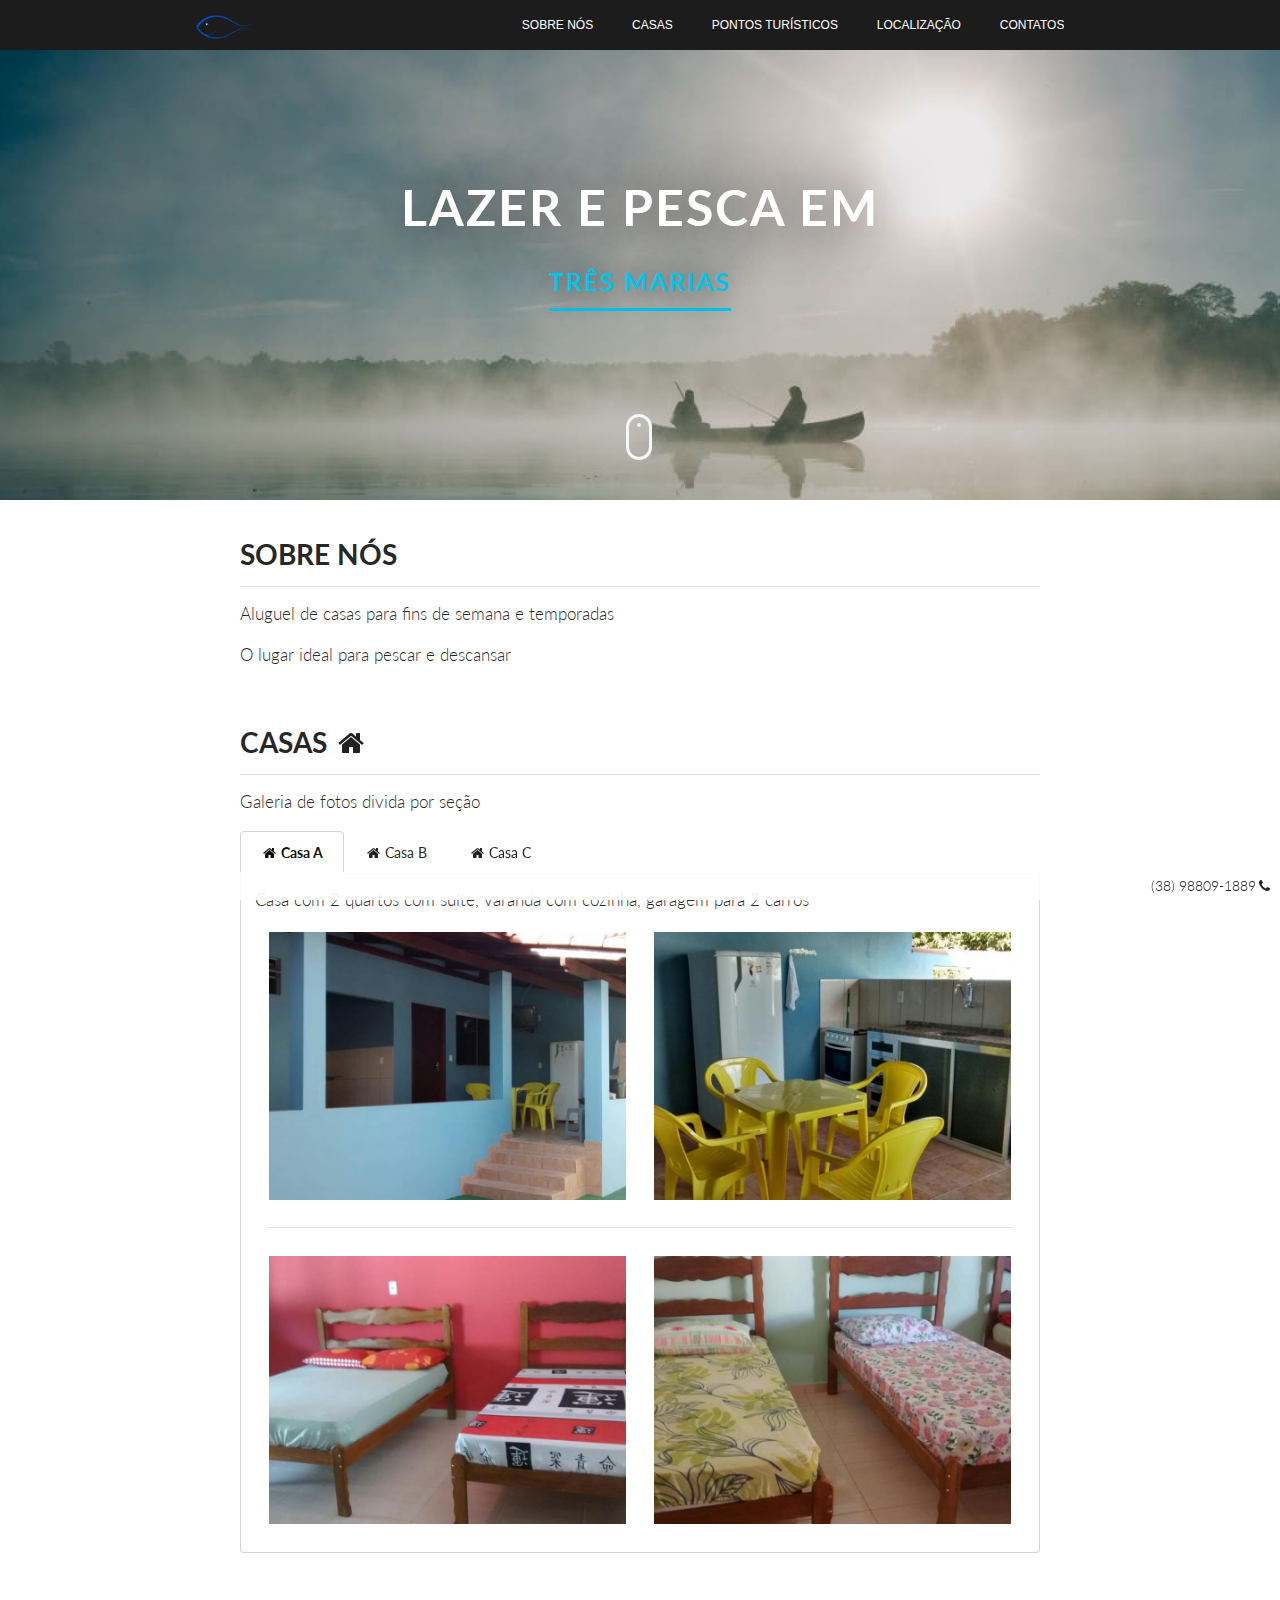
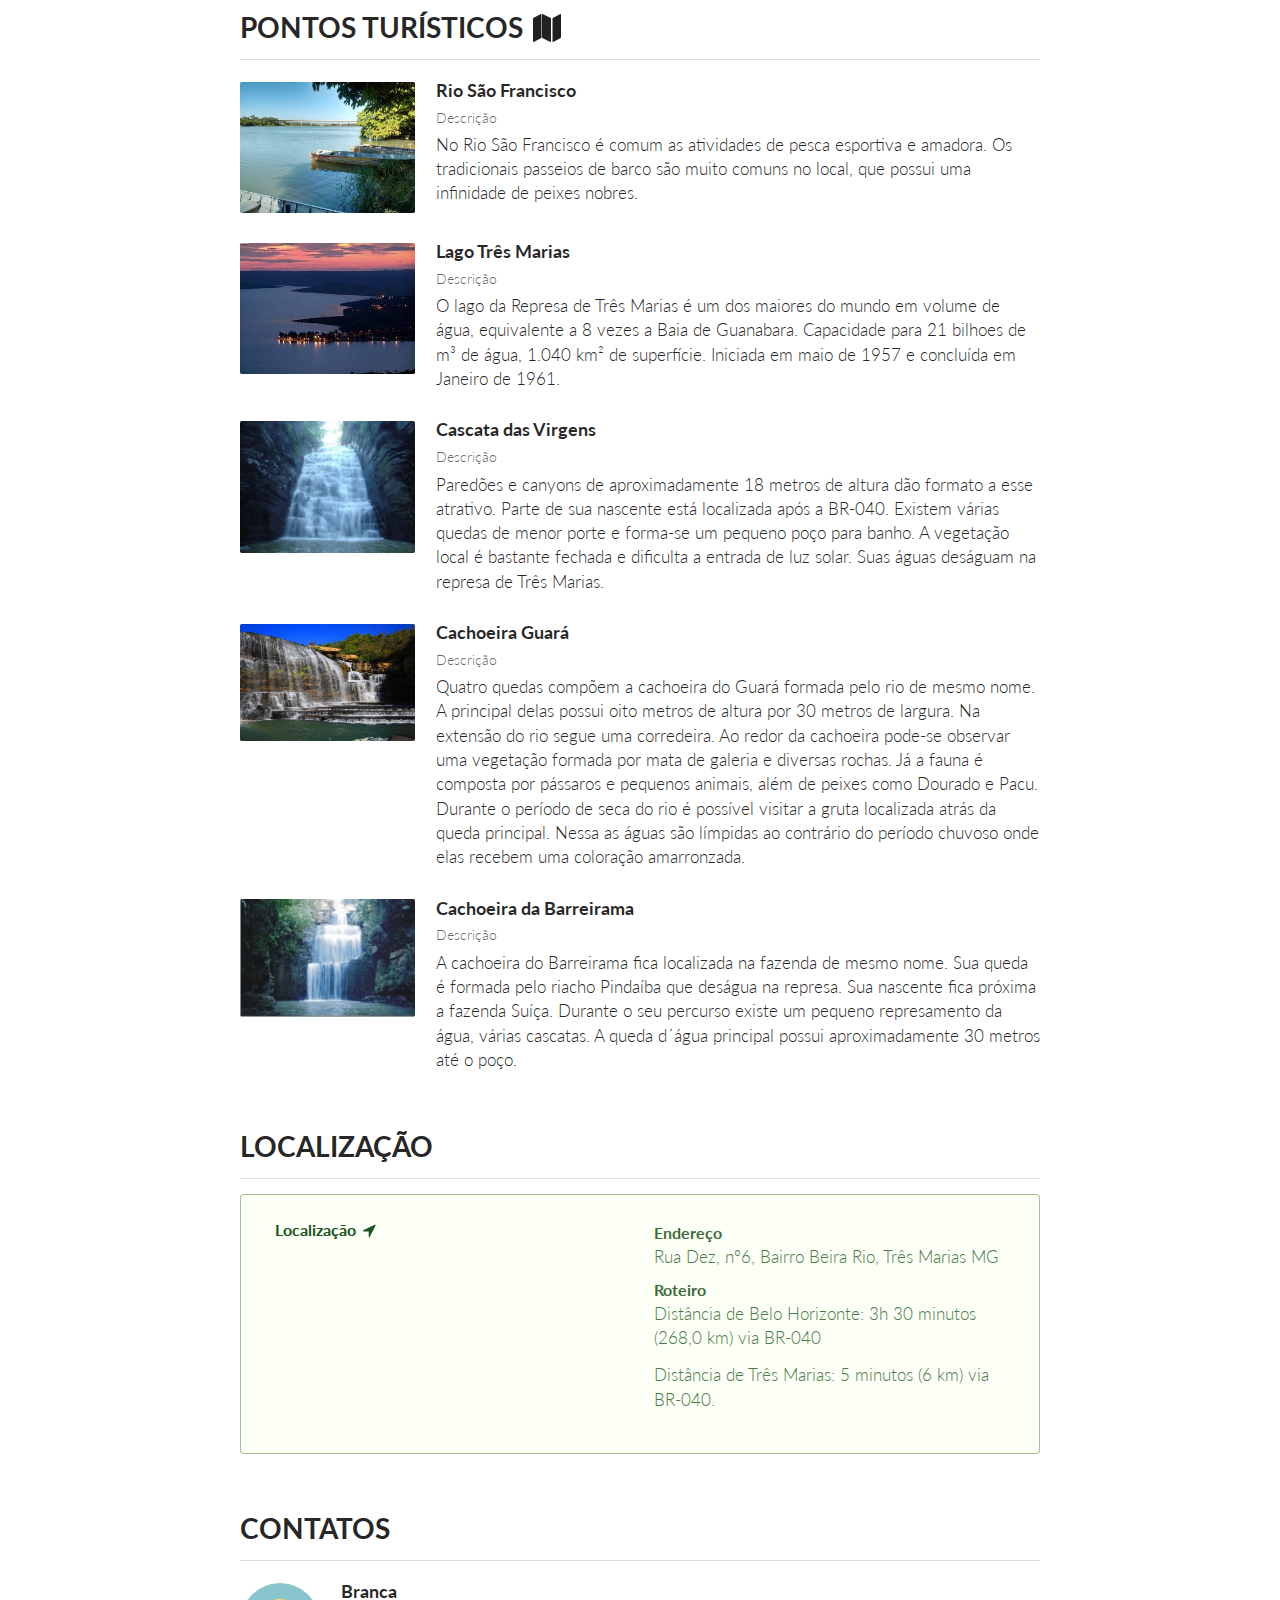
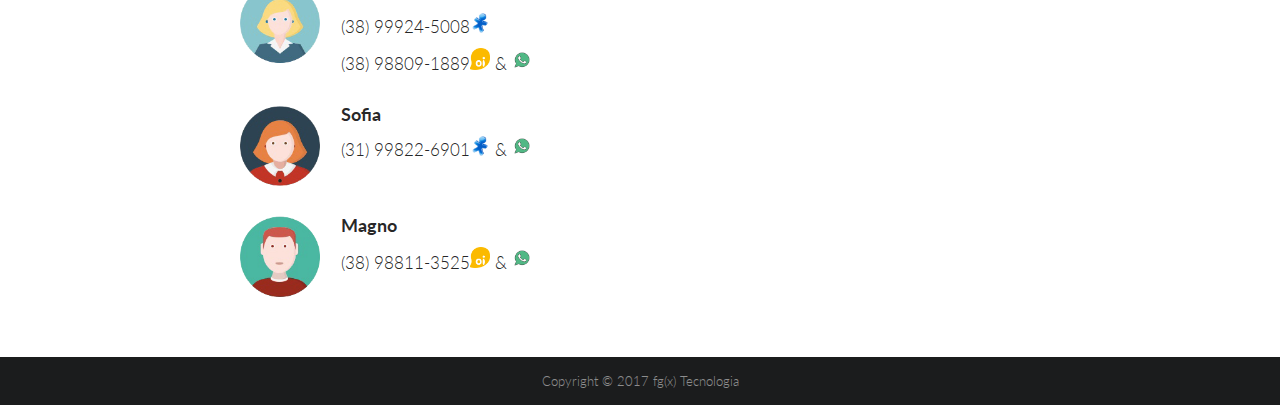
<file: index.html>
<!-------

                                                                                                                                                         
                                                                                         */                                       (                            
                                                                                       #@*                                         &@.                         
                               /&@%,*%@/                                             /@#                                            ,@&                        
                             .@@@   &@@@/                                           @@,                                               &@*                      
                            .@@@(  /@@@@.                                         ,@@.                                                 %@#                     
                            %@@&.   ,/*                                          .@@*                                                   @@#                    
                           .@@@*                                                 @@(                                                    .@@/                   
                           #@@@                                                .&@&                                                      /@@,                  
                           @@@%                                                &@@*                                                       @@&                  
                     .****(@@@#*****.                   .(&@@@%.              ,@@@                     *&@@@&/     .#@@@@(                (@@*                 
                     .....&@@@,.....                 .&@@.     *@(%@@@        &@@#                  .@#     .@@% .@/   ,&@@#              .@@&                 
                          @@@(                     ,@@@,         &@@@/        @@@*                 %&        (@@@@.   ,@@@@#               @@@                 
                         /@@@.                    #@@@.          %@@@        ,@@@.                %%         &@@@*     ,%(.                &@@*                
                         &@@&                    #@@@*          .@@@(        *@@@.               .@         .@@@@                          %@@*                
                        .@@@/                   (@@@&           #@@@         /@@@                           (@@@/                          %@@*                
                        (@@@.                  /@@@@.          /@@@(         *@@@.                          @@@#                           %@@*                
                        @@@&                   &@@@&           @@@@          ,@@@.                         (@@@                            &@@*                
                       ,@@@*                   @@@@*          /@@@(           @@@*                         @@@#         .&                 @@@                 
                       %@@@                    #@@@,         .@@@@            &@@#               .#(.     #@@@.         @/                .@@&                 
                       @@@#                     (@@(        (@@@@(            ,@@@             .&@@@@    *@@@@        .@*                 /@@*                 
                      /@@@.                      .@@#    ,&&.@@@@              &@@*            .&@@&    %& ,@@/     .&%                   @@&                  
                      &@@&                          /&&@#,  *@@@#              ,@@&              (@@%%@&,    (@@&%&@#                    *@@*                  
                     .@@@.                                  @@@&                ,@@/                                                     @@#                   
                     (@@#                                  *@@@,                 ,@@.                                                   &@%                    
             @@@@(   @@&                    .&@@&         ,@@@/                   ,@@.                                                 %@#                     
            #@@@@*  %@%                     @@@@@.       #@@@.                      @@,                                               &@*                      
             @&.  ,@@.                      #@@,     ./@@@(                          /@#                                            ,@&                        
               ....                             ...,..                                 #@*                                         &@.                         
                                                                                         */                                       (                            
                                                                                                                                                              


    Contato: contatofgxtecnologia.com.br
    Data: 29/09/2017.


------>

<!DOCTYPE html>
<html lang="pt-br">

<head>
    <meta charset="UTF-8">
    <title>Lazer e pesca</title>
    <meta name="viewport" content="width=device-width, initial-scale=1">
    <meta name="description" content="Lazer e pesca em Três Marias!">
    <meta name="keywords" content="pesca, lazer, três marias, pousada, aluguel, fins de semana">
    
    
    <script src="https://code.jquery.com/jquery-3.2.1.min.js" integrity="sha256-hwg4gsxgFZhOsEEamdOYGBf13FyQuiTwlAQgxVSNgt4=" crossorigin="anonymous"></script>

    <!-- style menu -->
    <link rel="stylesheet" href="css/styleMenu.css?v1">
    
    <!-- style galeria lightbos -->
    <link rel="stylesheet" href="css/lightbox.min.css">
    
    <!--- preloader css -->
    <link rel="stylesheet" type="text/css" href="css/preloader.min.css?v1">
    
    <!-- semantic -->
    <link rel="stylesheet" href="css/semantic.min.css">
    <script src="js/semantic.min.js"></script>


    <style>
        
        /* secão cabeçalho */
        .cabecalho{
            margin-bottom: 40px;
            background-image: url("img/fishing_boat_people.jpg");
        }
        
        .cabecalho h1{
            text-shadow: 0px 0px 60px rgba(1, 1, 1, 1);
        }
        
        .cabecalho h1 span{
            text-shadow: 0px 0px 28px rgba(0, 0, 0, 0.6);
            border-bottom: 3px solid #03c4eb;
        }
        
        .mouse{
            border: 3px solid #f4f8f9;
        }
        
        .mouse span{
            background: #f0f4f5;
            width: 4px;
            height: 4px;
        }
    
          /* secão conteúdo */
        .ui.container section{
            max-width: 800px;
            margin: auto;
            margin-top: 20px;
            margin-bottom: 60px;
        }
        .ui.container h1{
            text-transform: uppercase;
        }
        .ui.items .item{
            margin-top: 30px;
        }
        @media screen and (max-width: 767px) {
            #descricaoContato{
                text-align: center;
            }
           .ui.tabular.menu .item{
                padding-left: 10px;
                padding-right: 10px;
            }
            .menuFixo{
                padding-top: 5px;
                max-height: 46px;
            }
            .mobile-toggle{
                padding-top: 7px;
            }
          
        }
        
        .secFixoContato{
            text-align: right;
            bottom: 0;
            position: fixed;
            background-color: rgba(255, 255, 255, 0.9);
            width: 100%;
        }
        
        .secFixoContato p{
            font-size: 14px;
            padding: 4px;
        }
        
        .footer{
            z-index: 2;
        }
        
        .preloader{
            background: #333 no-repeat center center fixed;
        }
        .sk-rect{
            background: #03c4eb;
        }
              
    
    </style>
    
</head>

<body>

    
    <!-----------------------------start preloader------------------->
    <div class="preloader">
        <div class="sk-wave">
            <div class="sk-rect sk-rect1"></div>
            <div class="sk-rect sk-rect2"></div>
            <div class="sk-rect sk-rect3"></div>
            <div class="sk-rect sk-rect4"></div>
            <div class="sk-rect sk-rect5"></div>
        </div>
    </div>


    <!-- Menu -->
    <div class="menuFixo">

        <div class="row">
            
            <a class="logo" href=".cabecalho"><span><img src="img/fish.png" width="60px"></span></a>

            <div class="mobile-toggle">
                <span></span>
                <span></span>
                <span></span>
            </div>

            <nav>
                <ul>
                    <li><a id="sec01" href=".sec01">sobre nós</a></li>
                    <li><a id="sec02" href=".sec02">casas</a></li>
                    <li><a id="sec03" href=".sec03">pontos turísticos</a></li>
                    <li><a id="sec04" href=".sec04">localização</a></li>
                    <li><a id="sec05" href=".sec05">contatos</a></li>
                </ul>
            </nav>

        </div>
        <!-- / row -->

    </div>

    <section class="cabecalho">

        <h1><br>Lazer e pesca em<br><span>Três Marias</span></h1>

        <div class="mouse">
            <span></span>
        </div>

    </section>

    
    <div class="ui container">
        <section class="sec01">
            <h1 class="ui header">sobre nós</h1>
            <div class="ui divider"></div>
            <p>Aluguel de casas para fins de semana e temporadas</p>
            <p>O lugar ideal para pescar e descansar</p>
        </section>
        
        <section class="sec02">
            <h1 class="ui header">casas <span><i class="home icon"></i></span></h1>
            <div class="ui divider"></div>
            
            <p>Galeria de fotos divida por seção</p>
                    
            <div class="ui text">
                <div class="ui top attached tabular menu">
                    <a class="active item" data-tab="casaA" data-tooltip="Galeria casa A - clique para mudar a seção" data-position="top left"><span><i class="home icon"></i></span>Casa A</a>
                    <a class="item" data-tab="casaB" data-tooltip="Galeria casa B - clique para mudar a seção"><span><i class="home icon"></i></span>Casa B</a>
                    <a class="item" data-tab="casaC" data-tooltip="Galeria casa C - clique para mudar a seção"><span><i class="home icon"></i></span>Casa C</a>
                </div>
                <div class="ui bottom attached active tab segment" data-tab="casaA">
                    
                    <p style="margin-bottom:20px">Casa com 2 quartos com suíte, varanda com cozinha, garagem para 2 carros</p>
                    
                    <div class="ui stackable two column vertically divided grid container">
                        <div class="row">
                            <div class="column" data-tooltip="Varanda">
                                <div class="ui image">
                                    <a class="casaA-image-link" href="img/casaA/foto1.jpg" data-lightbox="casaA-set" data-title="Varanda com cozinha.">
                                        <img class="casaA-image" src="img/casaA/foto1.jpg" alt="" />
                                    </a>
                                </div>
                            </div>
                            <div class="column" data-tooltip="Cozinha">
                                 <div class="ui image">
                                    <a class="casaA-image-link" href="img/casaA/foto3.jpg" data-lightbox="casaA-set" data-title="Varanda com cozinha.">
                                        <img class="casaA-image" src="img/casaA/foto3.jpg" alt="" />
                                    </a>
                                </div>
                            </div>
                        </div>
                        <div class="row">
                            <div class="column">
                                <div class="ui image" data-tooltip="Quarto">
                                    <a class="casaA-image-link" href="img/casaA/foto4.jpg" data-lightbox="casaA-set" data-title="Quarto com cama de casal.">
                                        <img class="casaA-image" src="img/casaA/foto4.jpg" alt="" />
                                    </a>                                   
                                </div>
                            </div>
                            <div class="column">
                                 <div class="ui image" data-tooltip="Quarto">
                                    <a class="casaA-image-link" href="img/casaA/foto5.jpg" data-lightbox="casaA-set" data-title="Quarto três camas de solteiro.">
                                        <img class="casaA-image" src="img/casaA/foto5.jpg" alt="" />
                                    </a> 
                                </div>
                            </div>
                        </div>
                </div>
                </div>
                <div class="ui bottom attached tab segment" data-tab="casaB">
                    
                    <p style="margin-bottom:20px">Casa com 2 quartos com suíte, varanda com cozinha, garagem para 2 carros</p>
                    
                    <div class="ui stackable two column vertically divided grid container">
                        <div class="row">
                            <div class="column" data-tooltip="Varanda">
                                <div class="ui image">
                                    <a class="casaB-image-link" href="img/casaB/fotoVaranda.jpg" data-lightbox="casaB-set" data-title="Varanda com cozinha.">
                                        <img class="casaB-image" src="img/casaB/fotoVaranda.jpg" alt="" />
                                    </a>
                                </div>
                            </div>
                            <div class="column" data-tooltip="Cozinha">
                                 <div class="ui image">
                                    <a class="casaB-image-link" href="img/casaB/fotoCozinha.jpg" data-lightbox="casaB-set" data-title="Cozinha.">
                                        <img class="casaB-image" src="img/casaB/fotoCozinha.jpg" alt="" />
                                    </a>
                                </div>
                            </div>
                        </div>
                        <div class="row">
                            <div class="column">
                                <div class="ui image" data-tooltip="Quarto">
                                    <a class="casaB-image-link" href="img/casaB/fotoQuarto.jpg" data-lightbox="casaB-set" data-title="Quarto com cama de soteiro.">
                                        <img class="casaB-image" src="img/casaB/fotoQuarto.jpg" alt="" />
                                    </a>                                   
                                </div>
                            </div>
                            <div class="column">
                                 <div class="ui image" data-tooltip="Ducha">
                                    <a class="casaB-image-link" href="img/casaB/fotoDucha.jpg" data-lightbox="casaB-set" data-title="Ducha">
                                        <img class="casaB-image" src="img/casaB/fotoDucha.jpg" alt="" />
                                    </a> 
                                </div>
                            </div>
                        </div>
                        
                        <div class="row">
                            <div class="column">
                                <div class="ui image" data-tooltip="Quarto">
                                    <a class="casaB-image-link" href="img/casaB/fotoQuarto1.jpg" data-lightbox="casaB-set" data-title="Quartos com ventilador de teto">
                                        <img class="casaB-image" src="img/casaB/fotoQuarto1.jpg" alt="" />
                                    </a>                                   
                                </div>
                            </div>
                            <div class="column">
                                 <div class="ui image" data-tooltip="Banheiro">
                                    <a class="casaB-image-link" href="img/casaB/fotoBanheiro.jpg" data-lightbox="casaB-set" data-title="Banheiro">
                                        <img class="casaB-image" src="img/casaB/fotoBanheiro.jpg" alt="" />
                                    </a> 
                                </div>
                            </div>
                        </div>       
                    </div>
                    
                </div>    
                <div class="ui bottom attached tab segment" data-tab="casaC">
                    
                   <p style="margin-bottom:20px">Casa com 2 quartos com suíte, varanda com cozinha, garagem para 2 carros</p>
                    
                    <div class="ui stackable two column vertically divided grid container">
                        
                         <div class="row">
                            <div class="column">
                                <div class="ui image" data-tooltip="Garagem">
                                    <a class="casaC-image-link" href="img/casaC/fotoGaragem1.jpeg" data-lightbox="casaC-set" data-title="Garagem.">
                                        <img class="casaC-image" src="img/casaC/fotoGaragem1.jpeg" alt="" />
                                    </a>                                   
                                </div>
                            </div>
                            <div class="column">
                                 <div class="ui image" data-tooltip="Garagem">
                                    <a class="casaC-image-link" href="img/casaC/fotoGaragem.jpeg" data-lightbox="casaC-set" data-title="Garagem">
                                        <img class="casaC-image" src="img/casaC/fotoGaragem.jpeg" alt="" />
                                    </a> 
                                </div>
                            </div>
                        </div>
                        <div class="row">
                            <div class="column" data-tooltip="Varanda">
                                <div class="ui image">
                                    <a class="casaC-image-link" href="img/casaC/fotoVaranda.jpeg" data-lightbox="casaC-set" data-title="Varanda com cozinha.">
                                        <img class="casaC-image" src="img/casaC/fotoVaranda.jpeg" alt="" />
                                    </a>
                                </div>
                            </div>
                            <div class="column" data-tooltip="Cozinha">
                                 <div class="ui image">
                                    <a class="casaC-image-link" href="img/casaC/fotoCozinha.jpeg" data-lightbox="casaC-set" data-title="Cozinha.">
                                        <img class="casaC-image" src="img/casaC/fotoCozinha.jpeg" alt="" />
                                    </a>
                                </div>
                            </div>
                        </div>
                        <div class="row">
                            <div class="column">
                                <div class="ui image" data-tooltip="Quarto">
                                    <a class="casaC-image-link" href="img/casaC/fotoQuarto.jpeg" data-lightbox="casaC-set" data-title="Quartos com ventilador de teto">
                                        <img class="casaC-image" src="img/casaC/fotoQuarto.jpeg" alt="" />
                                    </a>                                   
                                </div>
                            </div>
                            <div class="column">
                                 <div class="ui image" data-tooltip="Banheiro">
                                    <a class="casaC-image-link" href="img/casaC/fotoBanheiro.jpeg" data-lightbox="casaC-set" data-title="Banheiro">
                                        <img class="casaC-image" src="img/casaC/fotoBanheiro.jpeg" alt="" />
                                    </a> 
                                </div>
                            </div>
                        </div>       
                    </div>
                </div>
                
            </div>
            
            <script>
                $(".menu .item").tab();
            </script>

        </section>
        
        <!-- pontos turísticos -->
        <section class="sec03">
            <h1 class="ui header">pontos turísticos <span><i class="map icon"></i></span></h1>
            <div class="ui divider"></div>
             

            <div class="ui items">
                 <div class="item">
                    <div class="image">
                        <img src="img/pontosTuristicos/rioSaoFrancisco.jpg">
                    </div>
                    <div class="content">
                        <p class="header">Rio São Francisco</p>
                        <div class="meta">
                            <span>Descrição</span>
                        </div>
                        <div class="description">
                            <p>No Rio São Francisco é comum as atividades de pesca esportiva e amadora. Os tradicionais passeios de barco são muito comuns no local, que possui uma infinidade de peixes nobres.</p>
                        </div>
                        <!--<div class="extra">Additional Details</div>-->
                    </div>
                </div>
                <div class="item">
                    <div class="image">
                        <img src="img/pontosTuristicos/lagoa.jpg">
                    </div>
                    <div class="content">
                        <p class="header">Lago Três Marias</p>
                        <div class="meta">
                            <span>Descrição</span>
                        </div>
                        <div class="description">
                            <p>O lago da Represa de Três Marias é um dos maiores do mundo em volume de água, equivalente a 8 vezes a Baia de Guanabara. Capacidade para 21 bilhoes de m³ de água, 1.040 km² de superfície. Iniciada em maio de 1957 e concluída em Janeiro de 1961.</p>
                        </div>
                        <!--<div class="extra">Additional Details</div>-->
                    </div>
                </div>
                <div class="item">
                    <div class="image">
                        <img src="img/pontosTuristicos/cascastaVirgens.jpg">
                    </div>
                    <div class="content">
                        <p class="header">Cascata das Virgens</p>
                        <div class="meta">
                            <span>Descrição</span>
                        </div>
                        <div class="description">
                            <p>Paredões e canyons de aproximadamente 18 metros de altura dão formato a esse atrativo. Parte de sua nascente está localizada após a BR-040. Existem várias quedas de menor porte e forma-se um pequeno poço para banho. A vegetação local é bastante fechada e dificulta a entrada de luz solar. Suas águas deságuam na represa de Três Marias.</p>
                        </div>
                    </div>
                </div>
                <div class="item">
                    <div class="image">
                        <img src="img/pontosTuristicos/cachoeiraGuara.jpg">
                    </div>
                    <div class="content">
                        <p class="header">Cachoeira Guará</p>
                        <div class="meta">
                            <span>Descrição</span>
                        </div>
                        <div class="description">
                            <p>Quatro quedas compõem a cachoeira do Guará formada pelo rio de mesmo nome. A principal delas possui oito metros de altura por 30 metros de largura. Na extensão do rio segue uma corredeira. Ao redor da cachoeira pode-se observar uma vegetação formada por mata de galeria e diversas rochas. Já a fauna é composta por pássaros e pequenos animais, além de peixes como Dourado e Pacu. Durante o período de seca do rio é possível visitar a gruta localizada atrás da queda principal. Nessa as águas são límpidas ao contrário do período chuvoso onde elas recebem uma coloração amarronzada.</p>
                        </div>
                    </div>
                </div>
                 <div class="item">
                    <div class="image">
                        <img src="img/pontosTuristicos/cachoeiraBarreirama.jpg">
                    </div>
                    <div class="content">
                        <p class="header">Cachoeira da Barreirama</p>
                        <div class="meta">
                            <span>Descrição</span>
                        </div>
                        <div class="description">
                            <p>A cachoeira do Barreirama fica localizada na fazenda de mesmo nome. Sua queda é formada pelo riacho Pindaíba que deságua na represa. Sua nascente fica próxima a fazenda Suíça. Durante o seu percurso existe um pequeno represamento da água, várias cascatas. A queda d´água principal possui aproximadamente 30 metros até o poço.</p>
                        </div>
                    </div>
                </div>
            </div>
             
             
             

        </section>
        <!-- localização -->
        <section class="sec04">
            <h1 class="ui header">localização</h1>
            <div class="ui divider"></div>
        
            <!--localização-->
            <div class="ui ignored positive icon message">

                <div class="ui stackable two column vertically divided grid container">
                    <div class="row">
                        <div class="column">
                            <div class="">
                                <h3 class="header">Localização <span><i class="location arrow icon"></i></span></h3>
                                <p><iframe width="100%" frameborder="0" style="border:0" src="https://www.google.com/maps/embed/v1/place?key=AIzaSyCnMfWPANvjKE0KuBj3aZ2wbHuuVBkivUA &q=18°10'58.4&quot;S 45°15'02.8&quot;W" allowfullscreen> </iframe></p>
                            </div>
                        </div>
                        <div class="column">
                            <p class="header">Endereço</p>
                            <div class="description">
                                <p>Rua Dez, nº6, Bairro Beira Rio, Três Marias MG</p>
                            </div>
                            <p class="header" style="margin-top:10px;">Roteiro</p>
                            <div class="description">
                                <p>Distância de Belo Horizonte: 3h 30 minutos (268,0 km) via BR-040</p>
                                <p>Distância de Três Marias: 5 minutos (6 km) via BR-040.</p>
                            </div>
                        </div>
                    </div>
                </div>
            </div>
            
            
            <!--
            
            <div class="ui stackable two column vertically divided grid container">
    <div class="row">
        <div class="column">
            <div class="ui segment">Content</div>
        </div>
        <div class="column">
            <div class="ui segment">Content</div>
        </div>
    </div>

</div>
            
            -->                        
                    
        </section>
         
        
        <!-- contato -->
        <section class="sec05">
            <h1 class="ui header">contatos</h1>
            <div class="ui divider"></div>

            <!--contatos-->
            <div class="ui items">
                <div class="item">
                    <a class="ui tiny image">
                        <img src="img/contatoBranca.png">
                    </a>
                    <div id="descricaoContato" class="content">
                        <p class="header">Branca</p>
                        <div class="description">
                            <p>(38) 99924-5008<span><img src="img/iconeVivo.png" width="20px"></span></p>
                            <p>(38) 98809-1889<span><img src="img/iconeOi.png " width="20px"></span> &amp; <span><img src="img/iconeWhatsaap.png" width="20px"></span></p>
                        </div>
                    </div>
                </div> 
                <div class="item">
                    <a class="ui tiny image">
                        <img src="img/contatoSofia.png">
                    </a>
                    <div id="descricaoContato" class="content">
                        <p class="header">Sofia</p>
                        <div class="description">
                            <p>(31) 99822-6901<span><img src="img/iconeVivo.png" width="20px"></span> &amp; <span><img src="img/iconeWhatsaap.png" width="20px"></span></p>
                        </div>
                    </div>
                </div>
                <div class="item">
                    <a class="ui tiny image">
                        <img src="img/contatoMagno.png">
                    </a>
                    <div id="descricaoContato" class="content">
                        <p class="header">Magno</p>
                        <div class="description">
                            <p>(38) 98811-3525<span><img src="img/iconeOi.png" width="20px"></span> &amp; <span><img src="img/iconeWhatsaap.png" width="20px"></span></p>
                        </div>
                    </div>
                </div>
            </div>

        </section>
        
        
        
    </div>
    
    <div class="ui black inverted vertical footer segment" style="margin-top:60px;">
        <div class="ui center aligned container">
            <div class="ui horizontal inverted small divided link list">
                <a class="item" href="http://fgxtecnologia.com.br/" target="_blank">Copyright © 2017 fg(x) Tecnologia</a>
            </div>
        </div>
    </div>
    
         
        
    <section class="secFixoContato">
         <p>(38) 98809-1889<i class="call icon"></i></p>
    </section>

    <!-- script galeria -->
    <script src="js/lightbox-plus-jquery.min.js"></script>

    <!-- javascript menu -->
    <script src="js/menu.js"></script>
    <!-- Marcar seção visível na tela passando parâmetros (seção e elemento do menu) para o metódo presente no arquivo menu.js -->
    <script type="text/javascript">
        $(document).scroll(function() {

            
            var sec = ['.sec01', '.sec02', '.sec03', '.sec04', '.sec05'];
            var nav = ['nav #sec01', 'nav #sec02', 'nav #sec03', 'nav #sec04', 'nav #sec05'];
            
            for (var i= 0; i < sec.length; i++){
                checkIfVisibleOnViewport(
                $(sec[i]),
                function() {
                    $(nav[i]).css("color", "#03c4eb");
                },
                function() {
                    $(nav[i]).css("color", "");
                }
            );
            }
            

        });
    </script>
    
    <script>
            //--- Preloader --->
            window.onload = (function() {
                $('.preloader').fadeOut();
            });
              
    </script>
    
   

</body>

</html>
</file>
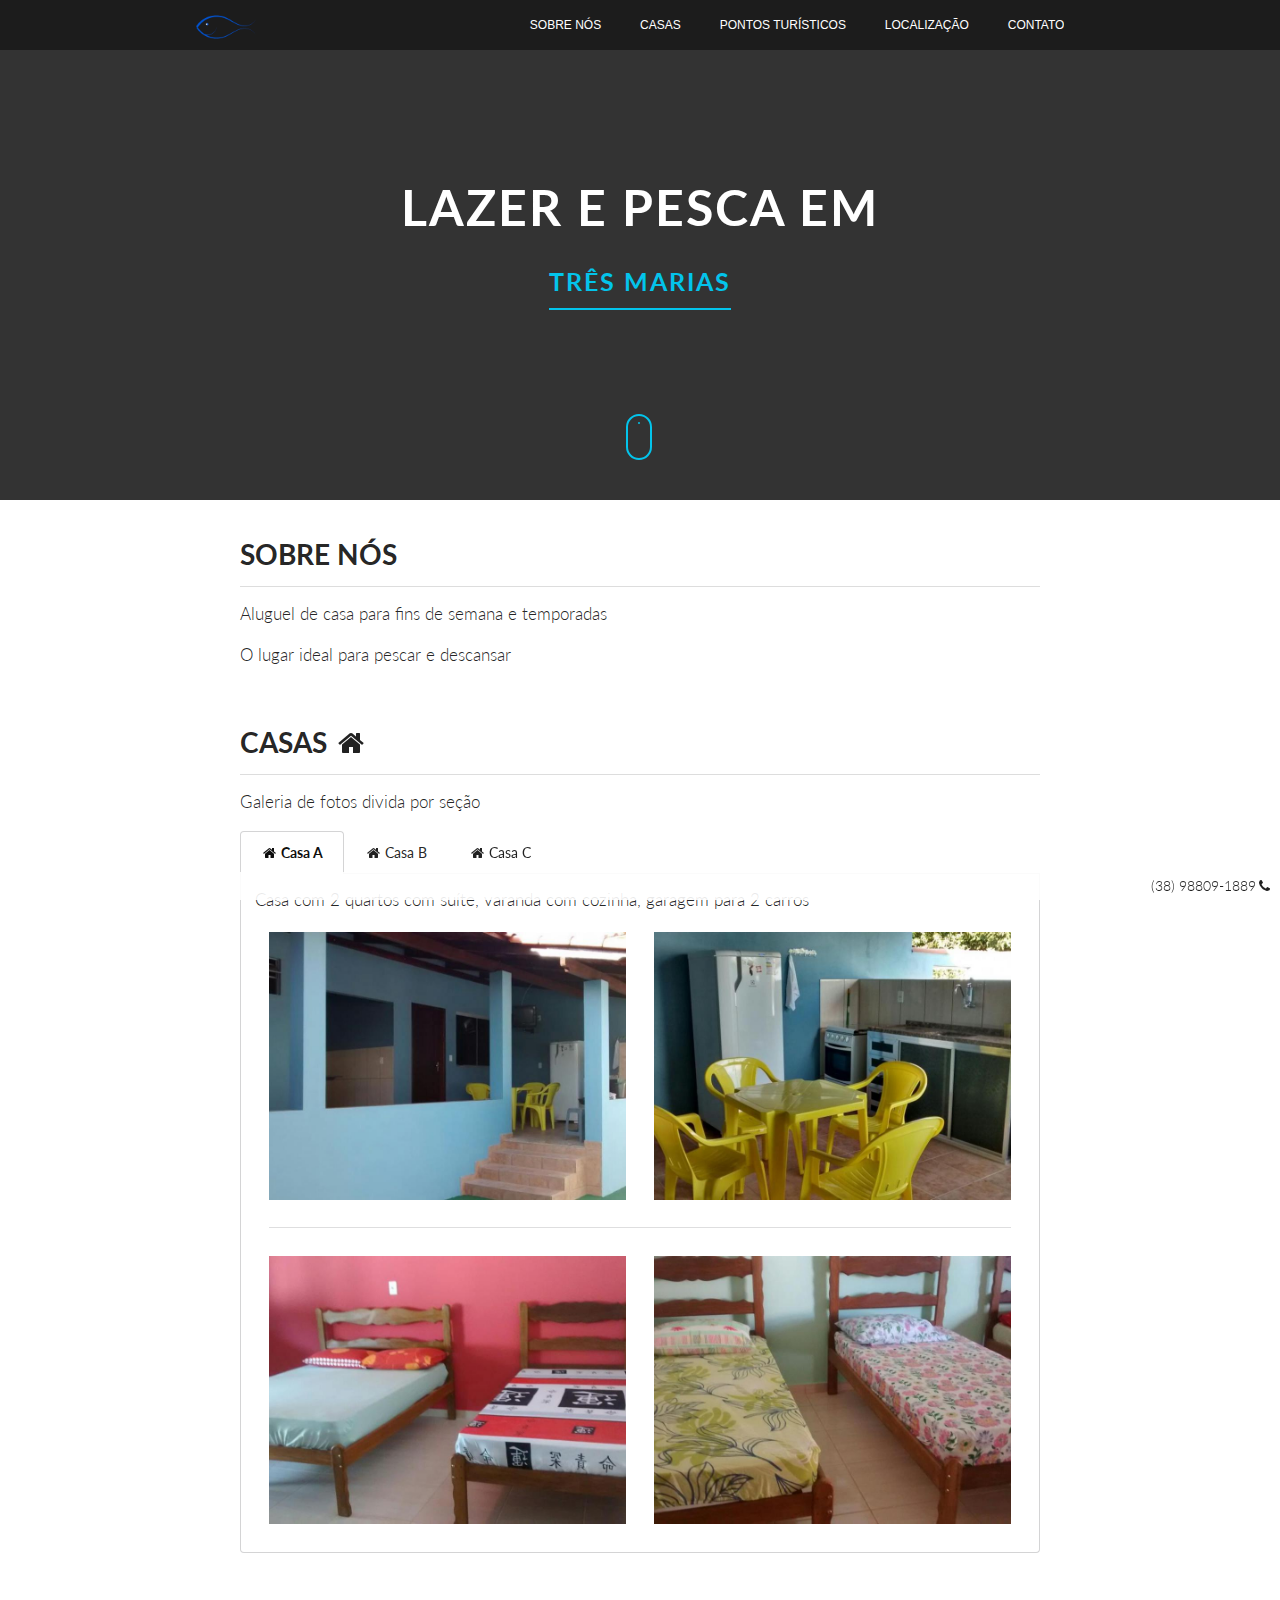
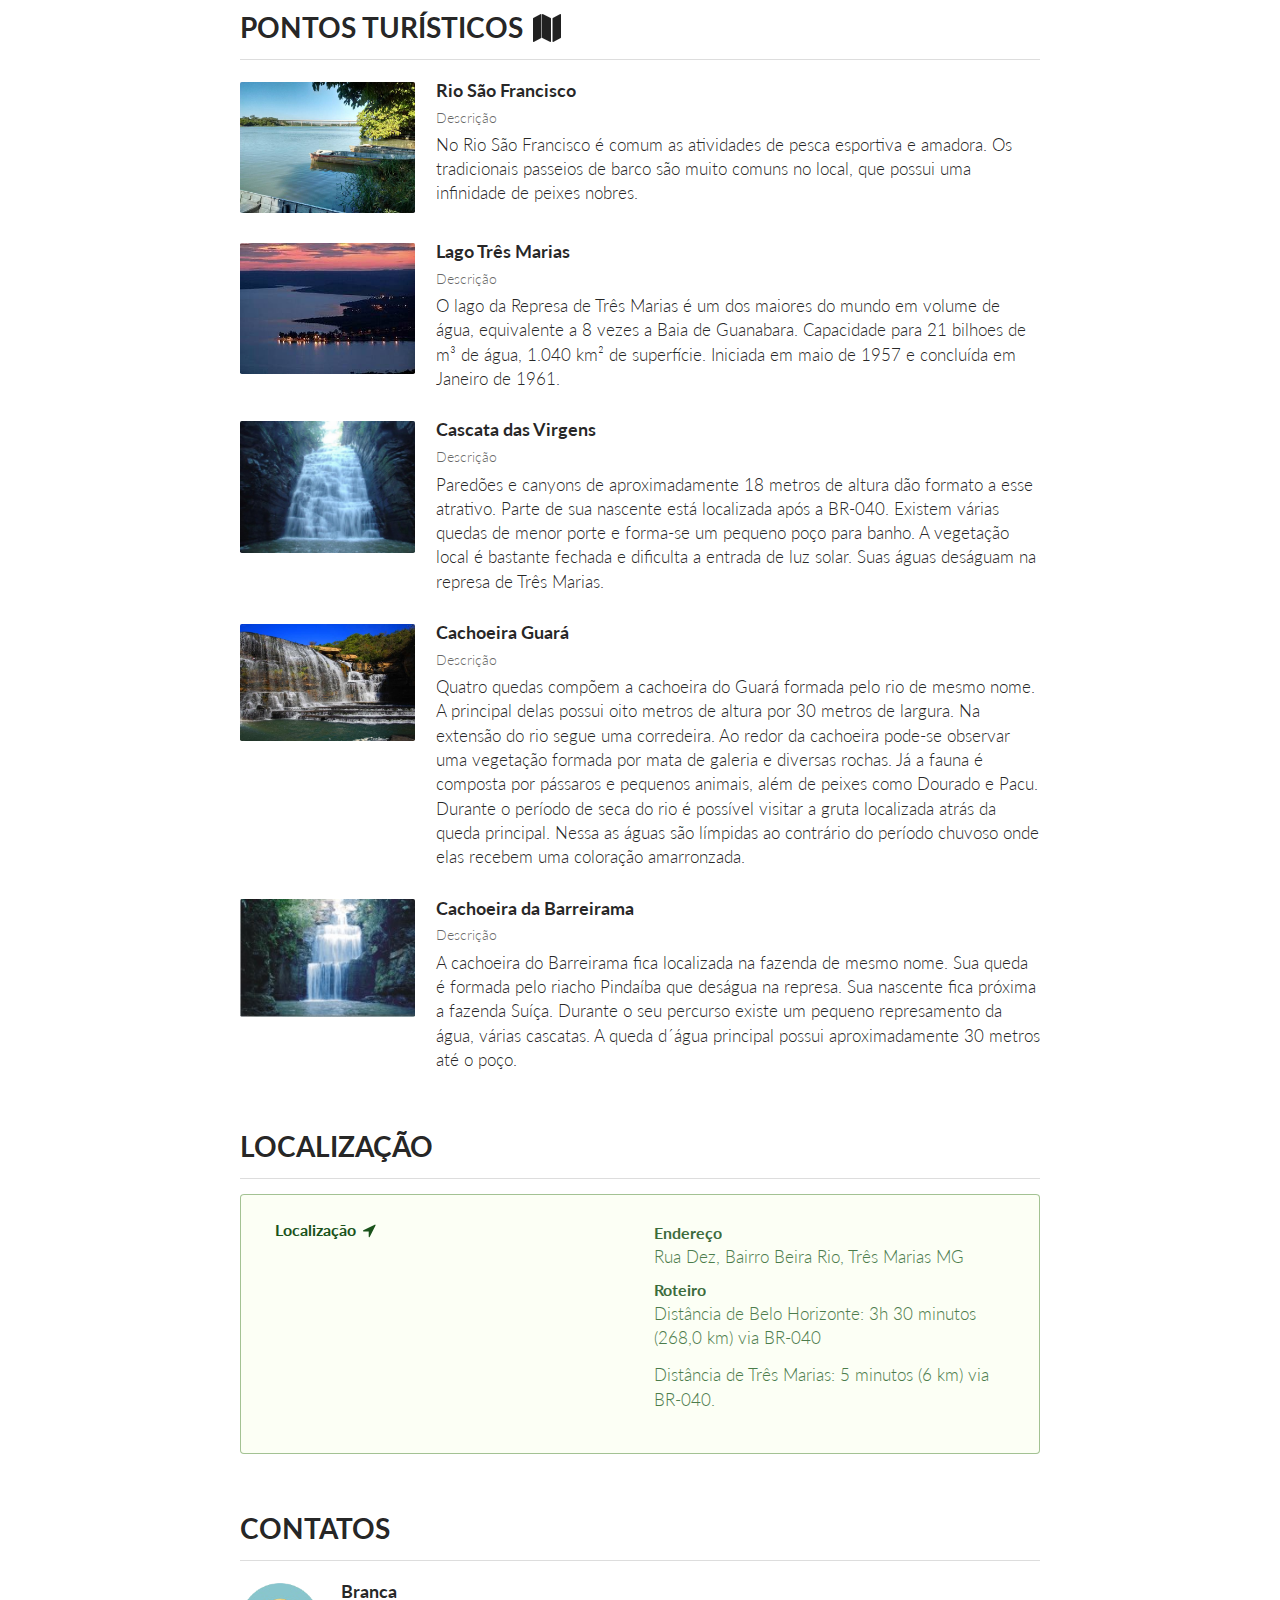
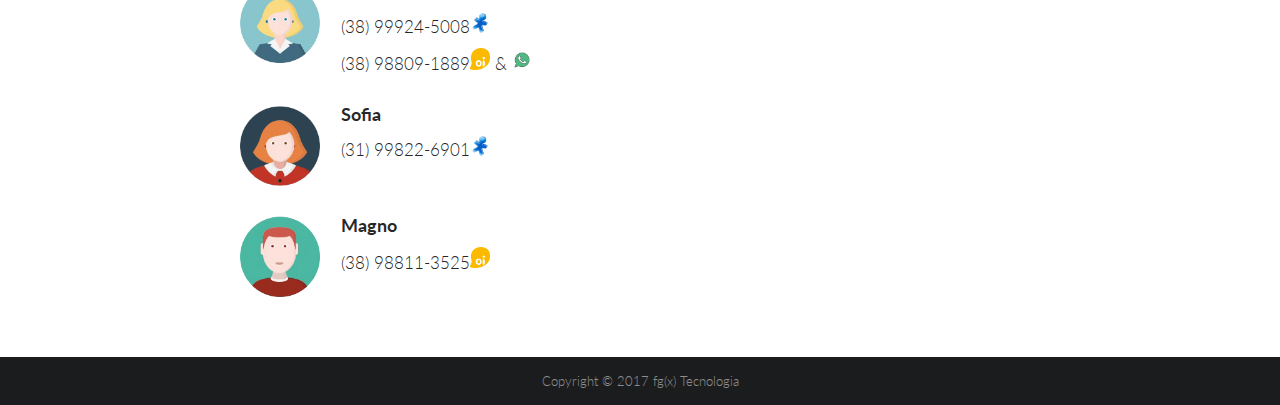
<file: backup/index.html>
<!-------

                                                                                                                                                         
                                                                                         */                                       (                            
                                                                                       #@*                                         &@.                         
                               /&@%,*%@/                                             /@#                                            ,@&                        
                             .@@@   &@@@/                                           @@,                                               &@*                      
                            .@@@(  /@@@@.                                         ,@@.                                                 %@#                     
                            %@@&.   ,/*                                          .@@*                                                   @@#                    
                           .@@@*                                                 @@(                                                    .@@/                   
                           #@@@                                                .&@&                                                      /@@,                  
                           @@@%                                                &@@*                                                       @@&                  
                     .****(@@@#*****.                   .(&@@@%.              ,@@@                     *&@@@&/     .#@@@@(                (@@*                 
                     .....&@@@,.....                 .&@@.     *@(%@@@        &@@#                  .@#     .@@% .@/   ,&@@#              .@@&                 
                          @@@(                     ,@@@,         &@@@/        @@@*                 %&        (@@@@.   ,@@@@#               @@@                 
                         /@@@.                    #@@@.          %@@@        ,@@@.                %%         &@@@*     ,%(.                &@@*                
                         &@@&                    #@@@*          .@@@(        *@@@.               .@         .@@@@                          %@@*                
                        .@@@/                   (@@@&           #@@@         /@@@                           (@@@/                          %@@*                
                        (@@@.                  /@@@@.          /@@@(         *@@@.                          @@@#                           %@@*                
                        @@@&                   &@@@&           @@@@          ,@@@.                         (@@@                            &@@*                
                       ,@@@*                   @@@@*          /@@@(           @@@*                         @@@#         .&                 @@@                 
                       %@@@                    #@@@,         .@@@@            &@@#               .#(.     #@@@.         @/                .@@&                 
                       @@@#                     (@@(        (@@@@(            ,@@@             .&@@@@    *@@@@        .@*                 /@@*                 
                      /@@@.                      .@@#    ,&&.@@@@              &@@*            .&@@&    %& ,@@/     .&%                   @@&                  
                      &@@&                          /&&@#,  *@@@#              ,@@&              (@@%%@&,    (@@&%&@#                    *@@*                  
                     .@@@.                                  @@@&                ,@@/                                                     @@#                   
                     (@@#                                  *@@@,                 ,@@.                                                   &@%                    
             @@@@(   @@&                    .&@@&         ,@@@/                   ,@@.                                                 %@#                     
            #@@@@*  %@%                     @@@@@.       #@@@.                      @@,                                               &@*                      
             @&.  ,@@.                      #@@,     ./@@@(                          /@#                                            ,@&                        
               ....                             ...,..                                 #@*                                         &@.                         
                                                                                         */                                       (                            
                                                                                                                                                              


    Contato: contatofgxtecnologia.com.br
    Data: 29/09/2017.


------>

<!DOCTYPE html>
<html lang="pt-br">

<head>
    <meta charset="UTF-8">
    <title>Lazer e pesca</title>
    <meta name="viewport" content="width=device-width, initial-scale=1">
    <meta name="description" content="Lazer e pesca em Três Marias!">
    
    
    <script src="https://code.jquery.com/jquery-3.2.1.min.js" integrity="sha256-hwg4gsxgFZhOsEEamdOYGBf13FyQuiTwlAQgxVSNgt4=" crossorigin="anonymous"></script>

    <!-- style menu -->
    <link rel="stylesheet" href="css/styleMenu.css?v1">
    
    <!-- style galeria lightbos -->
    <link rel="stylesheet" href="css/lightbox.min.css">
    
    <!--- preloader css -->
    <link rel="stylesheet" type="text/css" href="css/preloader.min.css?v1">
    
    <!-- semantic -->
    <link rel="stylesheet" href="css/semantic.min.css">
    <script src="js/semantic.min.js"></script>


    <style>
        
        /* secão cabeçalho */
        .cabecalho{
            margin-bottom: 40px;
        }
    
          /* secão conteúdo */
        .ui.container section{
            max-width: 800px;
            margin: auto;
            margin-top: 20px;
            margin-bottom: 60px;
        }
        .ui.container h1{
            text-transform: uppercase;
        }
        .ui.items .item{
            margin-top: 30px;
        }
        @media screen and (max-width: 767px) {
            #descricaoContato{
                text-align: center;
            }
           .ui.tabular.menu .item{
                padding-left: 10px;
                padding-right: 10px;
            }
            .menuFixo{
                padding-top: 5px;
            }
            .mobile-toggle{
                padding-top: 16px;
            }
          
        }
        
        .secFixoContato{
            text-align: right;
            bottom: 0;
            position: fixed;
            background-color: rgba(255, 255, 255, 0.9);
            width: 100%;
        }
        
        .secFixoContato p{
            font-size: 14px;
            padding: 4px;
        }
        
        .footer{
            z-index: 2;
        }
        
        .preloader{
            background: #333 no-repeat center center fixed;
        }
        .sk-rect{
            background: #03c4eb;
        }
              
    
    </style>
    
</head>

<body>

    
    <!-----------------------------start preloader------------------->
    <div class="preloader">
        <div class="sk-wave">
            <div class="sk-rect sk-rect1"></div>
            <div class="sk-rect sk-rect2"></div>
            <div class="sk-rect sk-rect3"></div>
            <div class="sk-rect sk-rect4"></div>
            <div class="sk-rect sk-rect5"></div>
        </div>
    </div>


    <!-- Menu -->
    <div class="menuFixo">

        <div class="row">
            
            <a class="logo" href=".cabecalho"><span><img src="img/fish.png" width="60px"></span></a>

            <div class="mobile-toggle">
                <span></span>
                <span></span>
                <span></span>
            </div>

            <nav>
                <ul>
                    <li><a id="sec01" href=".sec01">sobre nós</a></li>
                    <li><a id="sec02" href=".sec02">casas</a></li>
                    <li><a id="sec03" href=".sec03">pontos turísticos</a></li>
                    <li><a id="sec04" href=".sec04">localização</a></li>
                    <li><a id="sec05" href=".sec05">contato</a></li>
                </ul>
            </nav>

        </div>
        <!-- / row -->

    </div>

    <section class="cabecalho">

        <h1><br>Lazer e pesca em<br><span>Três Marias</span></h1>

        <div class="mouse">
            <span></span>
        </div>

    </section>

    
    <div class="ui container">
        <section class="sec01">
            <h1 class="ui header">sobre nós</h1>
            <div class="ui divider"></div>
            <p>Aluguel de casa para fins de semana e temporadas</p>
            <p>O lugar ideal para pescar e descansar</p>
        </section>
        
        <section class="sec02">
            <h1 class="ui header">casas <span><i class="home icon"></i></span></h1>
            <div class="ui divider"></div>
            
            <p>Galeria de fotos divida por seção</p>
                    
            <div class="ui text">
                <div class="ui top attached tabular menu">
                    <a class="active item" data-tab="casaA" data-tooltip="Galeria casa A - clique para mudar a seção" data-position="top left"><span><i class="home icon"></i></span>Casa A</a>
                    <a class="item" data-tab="casaB" data-tooltip="Galeria casa B - clique para mudar a seção"><span><i class="home icon"></i></span>Casa B</a>
                    <a class="item" data-tab="casaC" data-tooltip="Galeria casa C - clique para mudar a seção"><span><i class="home icon"></i></span>Casa C</a>
                </div>
                <div class="ui bottom attached active tab segment" data-tab="casaA">
                    
                    <p style="margin-bottom:20px">Casa com 2 quartos com suíte, varanda com cozinha, garagem para 2 carros</p>
                    
                    <div class="ui stackable two column vertically divided grid container">
                        <div class="row">
                            <div class="column" data-tooltip="Varanda">
                                <div class="ui image">
                                    <a class="casaA-image-link" href="img/casaA/foto1.jpg" data-lightbox="casaA-set" data-title="Varanda com cozinha.">
                                        <img class="casaA-image" src="img/casaA/foto1.jpg" alt="" />
                                    </a>
                                </div>
                            </div>
                            <div class="column" data-tooltip="Cozinha">
                                 <div class="ui image">
                                    <a class="casaA-image-link" href="img/casaA/foto3.jpg" data-lightbox="casaA-set" data-title="Varanda com cozinha.">
                                        <img class="casaA-image" src="img/casaA/foto3.jpg" alt="" />
                                    </a>
                                </div>
                            </div>
                        </div>
                        <div class="row">
                            <div class="column">
                                <div class="ui image" data-tooltip="Quarto">
                                    <a class="casaA-image-link" href="img/casaA/foto4.jpg" data-lightbox="casaA-set" data-title="Quarto com cama de casal.">
                                        <img class="casaA-image" src="img/casaA/foto4.jpg" alt="" />
                                    </a>                                   
                                </div>
                            </div>
                            <div class="column">
                                 <div class="ui image" data-tooltip="Quarto">
                                    <a class="casaA-image-link" href="img/casaA/foto5.jpg" data-lightbox="casaA-set" data-title="Quarto três camas de solteiro.">
                                        <img class="casaA-image" src="img/casaA/foto5.jpg" alt="" />
                                    </a> 
                                </div>
                            </div>
                        </div>
                </div>
                </div>
                <div class="ui bottom attached tab segment" data-tab="casaB">
                    <p></p>
                    <p></p>
                </div>
                <div class="ui bottom attached tab segment" data-tab="casaC">
                    <p></p>
                    <p></p>
                </div>
                
            </div>
            
            <script>
                $(".menu .item").tab();
            </script>

        </section>
        
        <!-- pontos turísticos -->
        <section class="sec03">
            <h1 class="ui header">pontos turísticos <span><i class="map icon"></i></span></h1>
            <div class="ui divider"></div>
             

            <div class="ui items">
                 <div class="item">
                    <div class="image">
                        <img src="img/pontosTuristicos/rioSaoFrancisco.jpg">
                    </div>
                    <div class="content">
                        <p class="header">Rio São Francisco</p>
                        <div class="meta">
                            <span>Descrição</span>
                        </div>
                        <div class="description">
                            <p>No Rio São Francisco é comum as atividades de pesca esportiva e amadora. Os tradicionais passeios de barco são muito comuns no local, que possui uma infinidade de peixes nobres.</p>
                        </div>
                        <!--<div class="extra">Additional Details</div>-->
                    </div>
                </div>
                <div class="item">
                    <div class="image">
                        <img src="img/pontosTuristicos/lagoa.jpg">
                    </div>
                    <div class="content">
                        <p class="header">Lago Três Marias</p>
                        <div class="meta">
                            <span>Descrição</span>
                        </div>
                        <div class="description">
                            <p>O lago da Represa de Três Marias é um dos maiores do mundo em volume de água, equivalente a 8 vezes a Baia de Guanabara. Capacidade para 21 bilhoes de m³ de água, 1.040 km² de superfície. Iniciada em maio de 1957 e concluída em Janeiro de 1961.</p>
                        </div>
                        <!--<div class="extra">Additional Details</div>-->
                    </div>
                </div>
                <div class="item">
                    <div class="image">
                        <img src="img/pontosTuristicos/cascastaVirgens.jpg">
                    </div>
                    <div class="content">
                        <p class="header">Cascata das Virgens</p>
                        <div class="meta">
                            <span>Descrição</span>
                        </div>
                        <div class="description">
                            <p>Paredões e canyons de aproximadamente 18 metros de altura dão formato a esse atrativo. Parte de sua nascente está localizada após a BR-040. Existem várias quedas de menor porte e forma-se um pequeno poço para banho. A vegetação local é bastante fechada e dificulta a entrada de luz solar. Suas águas deságuam na represa de Três Marias.</p>
                        </div>
                    </div>
                </div>
                <div class="item">
                    <div class="image">
                        <img src="img/pontosTuristicos/cachoeiraGuara.jpg">
                    </div>
                    <div class="content">
                        <p class="header">Cachoeira Guará</p>
                        <div class="meta">
                            <span>Descrição</span>
                        </div>
                        <div class="description">
                            <p>Quatro quedas compõem a cachoeira do Guará formada pelo rio de mesmo nome. A principal delas possui oito metros de altura por 30 metros de largura. Na extensão do rio segue uma corredeira. Ao redor da cachoeira pode-se observar uma vegetação formada por mata de galeria e diversas rochas. Já a fauna é composta por pássaros e pequenos animais, além de peixes como Dourado e Pacu. Durante o período de seca do rio é possível visitar a gruta localizada atrás da queda principal. Nessa as águas são límpidas ao contrário do período chuvoso onde elas recebem uma coloração amarronzada.</p>
                        </div>
                    </div>
                </div>
                 <div class="item">
                    <div class="image">
                        <img src="img/pontosTuristicos/cachoeiraBarreirama.jpg">
                    </div>
                    <div class="content">
                        <p class="header">Cachoeira da Barreirama</p>
                        <div class="meta">
                            <span>Descrição</span>
                        </div>
                        <div class="description">
                            <p>A cachoeira do Barreirama fica localizada na fazenda de mesmo nome. Sua queda é formada pelo riacho Pindaíba que deságua na represa. Sua nascente fica próxima a fazenda Suíça. Durante o seu percurso existe um pequeno represamento da água, várias cascatas. A queda d´água principal possui aproximadamente 30 metros até o poço.</p>
                        </div>
                    </div>
                </div>
            </div>
             
             
             

        </section>
        <!-- localização -->
        <section class="sec04">
            <h1 class="ui header">localização</h1>
            <div class="ui divider"></div>
        
            <!--localização-->
            <div class="ui ignored positive icon message">

                <div class="ui stackable two column vertically divided grid container">
                    <div class="row">
                        <div class="column">
                            <div class="">
                                <h3 class="header">Localização <span><i class="location arrow icon"></i></span></h3>
                                <p><iframe width="100%" frameborder="0" style="border:0" src="https://www.google.com/maps/embed/v1/place?key=AIzaSyCnMfWPANvjKE0KuBj3aZ2wbHuuVBkivUA &q=18°10'58.4&quot;S 45°15'02.8&quot;W" allowfullscreen> </iframe></p>
                            </div>
                        </div>
                        <div class="column">
                            <p class="header">Endereço</p>
                            <div class="description">
                                <p>Rua Dez, Bairro Beira Rio, Três Marias MG</p>
                            </div>
                            <p class="header" style="margin-top:10px;">Roteiro</p>
                            <div class="description">
                                <p>Distância de Belo Horizonte: 3h 30 minutos (268,0 km) via BR-040</p>
                                <p>Distância de Três Marias: 5 minutos (6 km) via BR-040.</p>
                            </div>
                        </div>
                    </div>
                </div>
            </div>
            
            
            <!--
            
            <div class="ui stackable two column vertically divided grid container">
    <div class="row">
        <div class="column">
            <div class="ui segment">Content</div>
        </div>
        <div class="column">
            <div class="ui segment">Content</div>
        </div>
    </div>

</div>
            
            -->                        
                    
        </section>
         
        
        <!-- contato -->
        <section class="sec05">
            <h1 class="ui header">contatos</h1>
            <div class="ui divider"></div>

            <!--contatos-->
            <div class="ui items">
                <div class="item">
                    <a class="ui tiny image">
                        <img src="img/contatoBranca.png">
                    </a>
                    <div id="descricaoContato" class="content">
                        <p class="header">Branca</p>
                        <div class="description">
                            <p>(38) 99924-5008<span><img src="img/iconeVivo.png" width="20px"></span></p>
                            <p>(38) 98809-1889<span><img src="img/iconeOi.png " width="20px"></span> &amp; <span><img src="img/iconeWhatsaap.png" width="20px"></span></p>
                        </div>
                    </div>
                </div> 
                <div class="item">
                    <a class="ui tiny image">
                        <img src="img/contatoSofia.png">
                    </a>
                    <div id="descricaoContato" class="content">
                        <p class="header">Sofia</p>
                        <div class="description">
                            <p>(31) 99822-6901<span><img src="img/iconeVivo.png" width="20px"></span></p>
                        </div>
                    </div>
                </div>
                <div class="item">
                    <a class="ui tiny image">
                        <img src="img/contatoMagno.png">
                    </a>
                    <div id="descricaoContato" class="content">
                        <p class="header">Magno</p>
                        <div class="description">
                            <p>(38) 98811-3525<span><img src="img/iconeOi.png" width="20px"></span></p>
                        </div>
                    </div>
                </div>
            </div>

        </section>
        
        
        
    </div>
    
    <div class="ui black inverted vertical footer segment" style="margin-top:60px;">
        <div class="ui center aligned container">
            <div class="ui horizontal inverted small divided link list">
                <a class="item" href="http://fgxtecnologia.com.br/" target="_blank">Copyright © 2017 fg(x) Tecnologia</a>
            </div>
        </div>
    </div>
    
         
        
    <section class="secFixoContato">
         <p>(38) 98809-1889<i class="call icon"></i></p>
    </section>

    <!-- script galeria -->
    <script src="js/lightbox-plus-jquery.min.js"></script>

    <!-- javascript menu -->
    <script src="js/menu.js"></script>
    <!-- Marcar seção visível na tela passando parâmetros (seção e elemento do menu) para o metódo presente no arquivo menu.js -->
    <script type="text/javascript">
        $(document).scroll(function() {

            
            var sec = ['.sec01', '.sec02', '.sec03', '.sec04', '.sec05'];
            var nav = ['nav #sec01', 'nav #sec02', 'nav #sec03', 'nav #sec04', 'nav #sec05'];
            
            for (var i= 0; i < sec.length; i++){
                checkIfVisibleOnViewport(
                $(sec[i]),
                function() {
                    $(nav[i]).css("color", "#03c4eb");
                },
                function() {
                    $(nav[i]).css("color", "");
                }
            );
            }
            

        });
    </script>
    
    <script>
            //--- Preloader --->
            window.onload = (function() {
                $('.preloader').fadeOut();
            });
              
    </script>
    
   

</body>

</html>
</file>
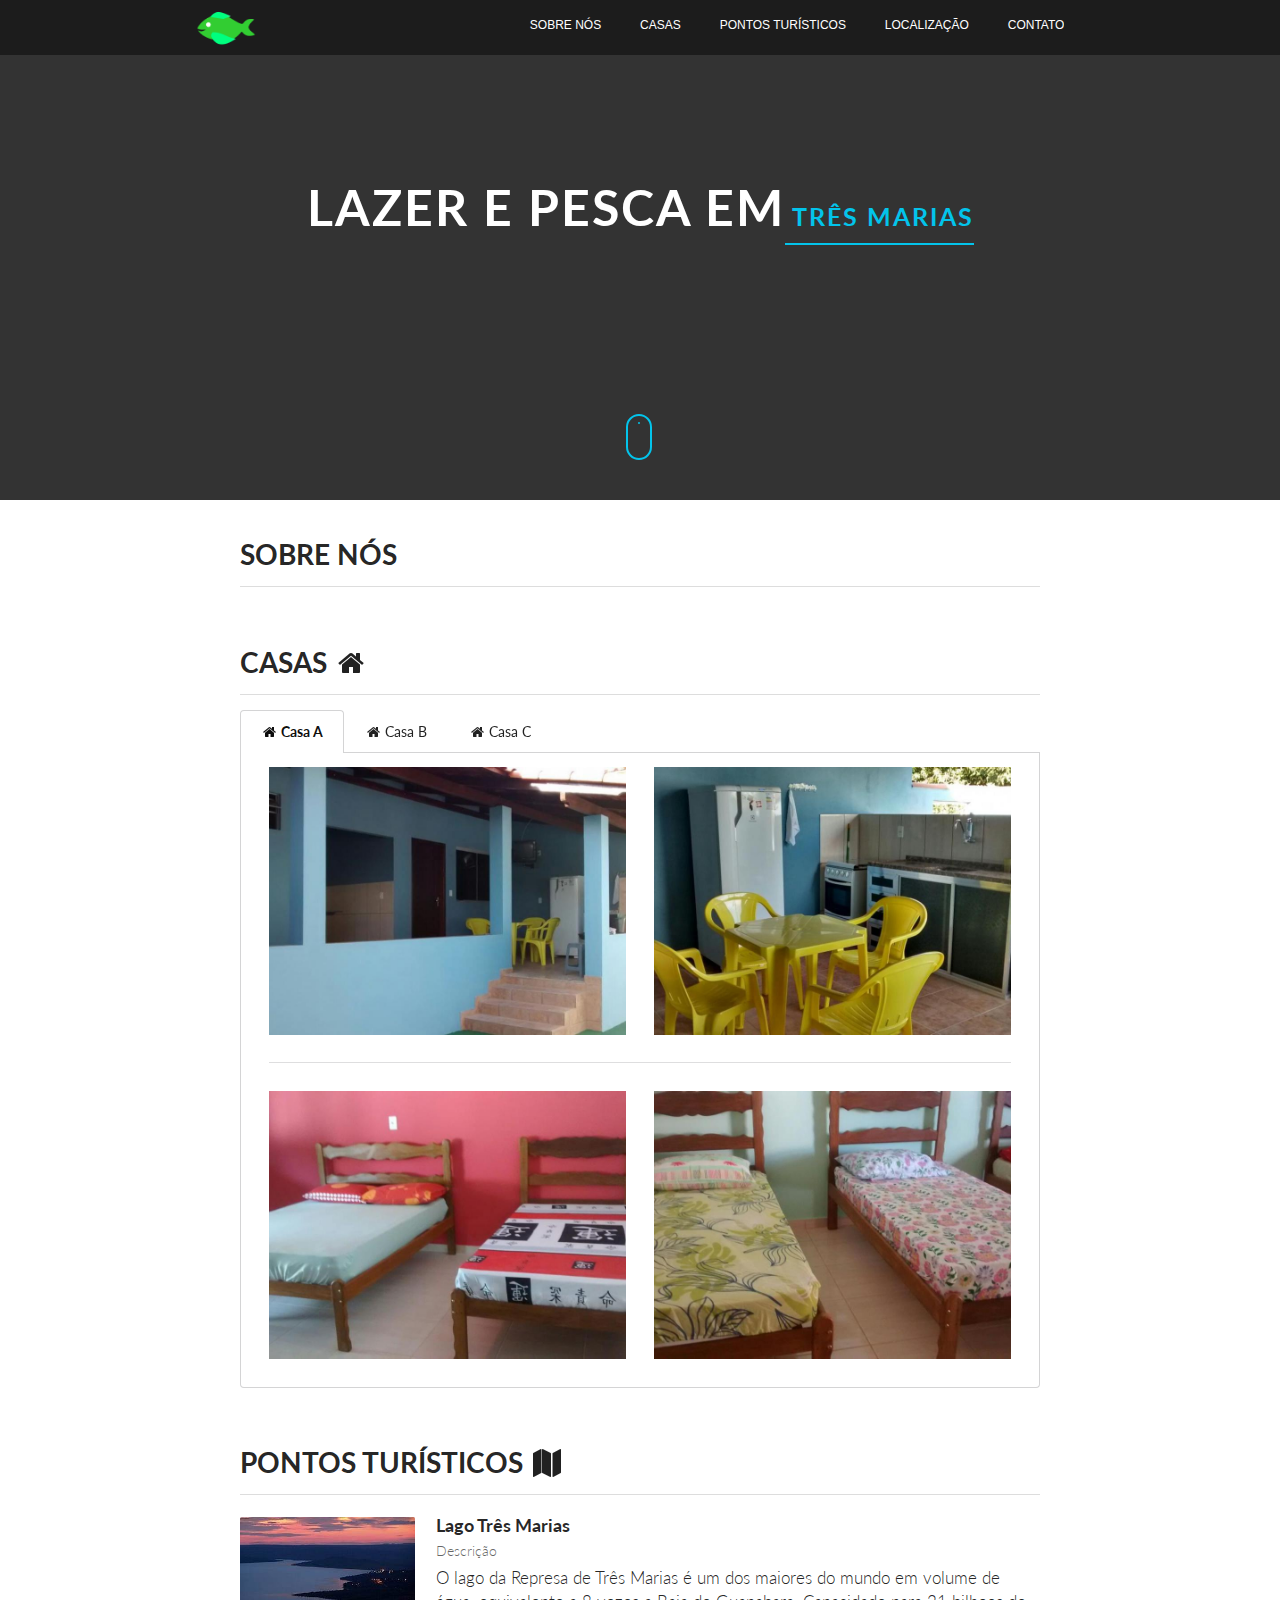
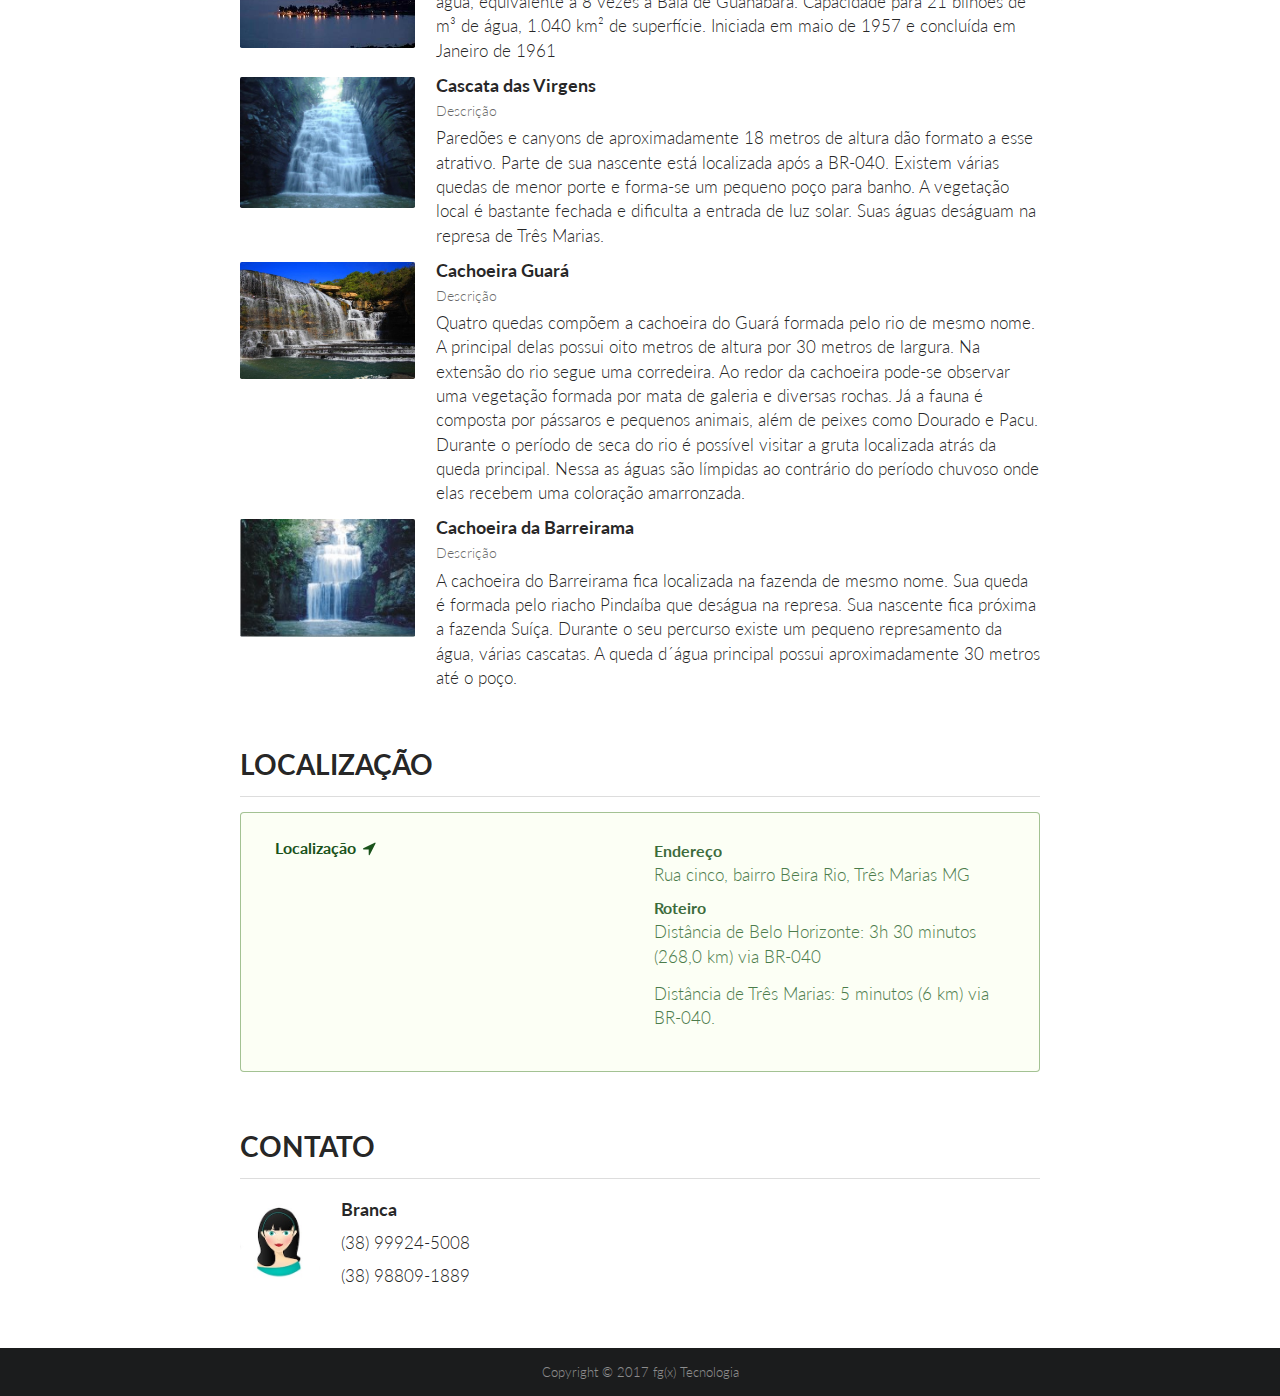
<file: backup/index - cópia.html>
<!---------------
    Bibliotecas necessárias para o funcionamento do menu

    style
    styleMenu.css


    javascript
    jquey-3.2.1.min.js

    menu.js
    

----------->
<!DOCTYPE html>
<html lang="pt-br">

<head>
    <meta charset="UTF-8">
    <title>Lazer e pesca</title>
    <meta name="viewport" content="width=device-width, initial-scale=1">
    
    
    <script src="https://code.jquery.com/jquery-3.2.1.min.js" integrity="sha256-hwg4gsxgFZhOsEEamdOYGBf13FyQuiTwlAQgxVSNgt4=" crossorigin="anonymous"></script>

    <!-- style menu -->
    <link rel="stylesheet" href="css/styleMenu.css">
    
   <!-- style galeria lightbos -->
    <link rel="stylesheet" href="css/lightbox.min.css">
    
    
    <!-- semantic -->
    <link rel="stylesheet" href="css/semantic.min.css">
    <script src="js/semantic.min.js"></script>


    <style>
        
        /* secão cabeçalho */
        .cabecalho{
            margin-bottom: 40px;
        }
    
          /* secão conteúdo */
        .ui.container section{
            max-width: 800px;
            margin: auto;
            margin-top: 20px;
            margin-bottom: 60px;
        }
        .ui.container h1{
            text-transform: uppercase;
        }
       
        
    
    </style>
    
</head>

<body>


    <!-- Menu -->
    <div class="menuFixo">

        <div class="row">
            
            <a class="logo" href=".cabecalho"><span><img src="img/logoPeixe2.png" width="60px"></span></a>

            <div class="mobile-toggle">
                <span></span>
                <span></span>
                <span></span>
            </div>

            <nav>
                <ul>
                    <li><a id="sec01" href=".sec01">sobre nós</a></li>
                    <li><a id="sec02" href=".sec02">casas</a></li>
                    <li><a id="sec03" href=".sec03">pontos turísticos</a></li>
                    <li><a id="sec04" href=".sec04">localização</a></li>
                    <li><a id="sec05" href=".sec05">contato</a></li>
                </ul>
            </nav>

        </div>
        <!-- / row -->

    </div>

    <section class="cabecalho">

        <h1><br>Lazer e pesca em<span> Três Marias</span></h1>

        <div class="mouse">
            <span></span>
        </div>

    </section>

    
    <div class="ui container">
        <section class="sec01">
            <h1 class="ui header">sobre nós</h1>
            <div class="ui divider"></div>
        </section>
        
        <section class="sec02">
            <h1 class="ui header">casas <span><i class="home icon"></i></span></h1>
            <div class="ui divider"></div>
            
            <div class="ui text">
                <div class="ui top attached tabular menu">
                    <a class="active item" data-tab="casaA"><span><i class="home icon"></i></span>Casa A</a>
                    <a class="item" data-tab="casaB"><span><i class="home icon"></i></span>Casa B</a>
                    <a class="item" data-tab="casaC"><span><i class="home icon"></i></span>Casa C</a>
                </div>
                <div class="ui bottom attached active tab segment" data-tab="casaA">
                    <div class="ui stackable two column vertically divided grid container">
                        <div class="row">
                            <div class="column">
                                <div class="ui image">
                                    <a class="casaA-image-link" href="img/casaA/foto1.jpg" data-lightbox="casaA-set" data-title="Varanda com cozinha.">
                                        <img class="casaA-image" src="img/casaA/foto1.jpg" alt="" />
                                    </a>
                                </div>
                            </div>
                            <div class="column">
                                 <div class="ui image">
                                    <a class="casaA-image-link" href="img/casaA/foto3.jpg" data-lightbox="casaA-set" data-title="Varanda com cozinha.">
                                        <img class="casaA-image" src="img/casaA/foto3.jpg" alt="" />
                                    </a>
                                </div>
                            </div>
                        </div>
                        <div class="row">
                            <div class="column">
                                <div class="ui image">
                                    <a class="casaA-image-link" href="img/casaA/foto4.jpg" data-lightbox="casaA-set" data-title="Quarto com cama de casal.">
                                        <img class="casaA-image" src="img/casaA/foto4.jpg" alt="" />
                                    </a>                                   
                                </div>
                            </div>
                            <div class="column">
                                 <div class="ui image">
                                    <a class="casaA-image-link" href="img/casaA/foto5.jpg" data-lightbox="casaA-set" data-title="Quarto três camas de solteiro.">
                                        <img class="casaA-image" src="img/casaA/foto5.jpg" alt="" />
                                    </a> 
                                </div>
                            </div>
                        </div>
                </div>
                </div>
                <div class="ui bottom attached tab segment" data-tab="casaB">
                    <p></p>
                    <p></p>
                </div>
                <div class="ui bottom attached tab segment" data-tab="casaC">
                    <p></p>
                    <p></p>
                </div>
                
            </div>
            
            <script>
                $(".menu .item").tab();
            </script>

        </section>
        
        <!-- pontos turísticos -->
        <section class="sec03">
            <h1 class="ui header">pontos turísticos <span><i class="map icon"></i></span></h1>
            <div class="ui divider"></div>
             

            <div class="ui items">
                <div class="item">
                    <div class="image">
                        <img src="img/pontosTuristicos/lagoa.jpg">
                    </div>
                    <div class="content">
                        <a class="header">Lago Três Marias</a>
                        <div class="meta">
                            <span>Descrição</span>
                        </div>
                        <div class="description">
                            <p>O lago da Represa de Três Marias é um dos maiores do mundo em volume de água, equivalente a 8 vezes a Baia de Guanabara. Capacidade para 21 bilhoes de m³ de água, 1.040 km² de superfície. Iniciada em maio de 1957 e concluída em Janeiro de 1961</p>
                        </div>
                        <!--<div class="extra">Additional Details</div>-->
                    </div>
                </div>
                <div class="item">
                    <div class="image">
                        <img src="img/pontosTuristicos/cascastaVirgens.jpg">
                    </div>
                    <div class="content">
                        <a class="header">Cascata das Virgens</a>
                        <div class="meta">
                            <span>Descrição</span>
                        </div>
                        <div class="description">
                            <p>Paredões e canyons de aproximadamente 18 metros de altura dão formato a esse atrativo. Parte de sua nascente está localizada após a BR-040. Existem várias quedas de menor porte e forma-se um pequeno poço para banho. A vegetação local é bastante fechada e dificulta a entrada de luz solar. Suas águas deságuam na represa de Três Marias.</p>
                        </div>
                    </div>
                </div>
                <div class="item">
                    <div class="image">
                        <img src="img/pontosTuristicos/cachoeiraGuara.jpg">
                    </div>
                    <div class="content">
                        <a class="header">Cachoeira Guará</a>
                        <div class="meta">
                            <span>Descrição</span>
                        </div>
                        <div class="description">
                            <p>Quatro quedas compõem a cachoeira do Guará formada pelo rio de mesmo nome. A principal delas possui oito metros de altura por 30 metros de largura. Na extensão do rio segue uma corredeira. Ao redor da cachoeira pode-se observar uma vegetação formada por mata de galeria e diversas rochas. Já a fauna é composta por pássaros e pequenos animais, além de peixes como Dourado e Pacu. Durante o período de seca do rio é possível visitar a gruta localizada atrás da queda principal. Nessa as águas são límpidas ao contrário do período chuvoso onde elas recebem uma coloração amarronzada.</p>
                        </div>
                    </div>
                </div>
                 <div class="item">
                    <div class="image">
                        <img src="img/pontosTuristicos/cachoeiraBarreirama.jpg">
                    </div>
                    <div class="content">
                        <a class="header">Cachoeira da Barreirama</a>
                        <div class="meta">
                            <span>Descrição</span>
                        </div>
                        <div class="description">
                            <p>A cachoeira do Barreirama fica localizada na fazenda de mesmo nome. Sua queda é formada pelo riacho Pindaíba que deságua na represa. Sua nascente fica próxima a fazenda Suíça. Durante o seu percurso existe um pequeno represamento da água, várias cascatas. A queda d´água principal possui aproximadamente 30 metros até o poço.</p>
                        </div>
                    </div>
                </div>
            </div>
             
             
             

        </section>
        <!-- localização -->
        <section class="sec04">
            <h1 class="ui header">localização</h1>
            <div class="ui divider"></div>
        
            <!--localização-->
            <div class="ui ignored positive icon message">

                <div class="ui stackable two column vertically divided grid container">
                    <div class="row">
                        <div class="column">
                            <div class="">
                                <h3 class="header">Localização <span><i class="location arrow icon"></i></span></h3>
                                <p><iframe width="100%" frameborder="0" style="border:0" src="https://www.google.com/maps/embed/v1/place?key=AIzaSyCnMfWPANvjKE0KuBj3aZ2wbHuuVBkivUA &q=18°10'58.4&quot;S 45°15'02.8&quot;W" allowfullscreen> </iframe></p>
                            </div>
                        </div>
                        <div class="column">
                            <p class="header">Endereço</p>
                            <div class="description">
                                <p>Rua cinco, bairro Beira Rio, Três Marias MG</p>
                            </div>
                            <p class="header" style="margin-top:10px;">Roteiro</p>
                            <div class="description">
                                <p>Distância de Belo Horizonte: 3h 30 minutos (268,0 km) via BR-040</p>
                                <p>Distância de Três Marias: 5 minutos (6 km) via BR-040.</p>
                            </div>
                        </div>
                    </div>
                </div>
            </div>
            
            
            <!--
            
            <div class="ui stackable two column vertically divided grid container">
    <div class="row">
        <div class="column">
            <div class="ui segment">Content</div>
        </div>
        <div class="column">
            <div class="ui segment">Content</div>
        </div>
    </div>

</div>
            
            -->                        
            
            
            
            
            
        </section>
        <!-- contato -->
        <section class="sec05">
            <h1 class="ui header">contato</h1>
            <div class="ui divider"></div>

            <!--contatos-->
            <div class="ui items">
                <div class="item">
                    <a class="ui tiny image">
                        <img src="img/contatoBrancav2.jpeg">
                    </a>
                    <div class="content">
                        <p class="header">Branca</p>
                        <div class="description">
                            <p>(38) 99924-5008</p>
                            <p>(38) 98809-1889</p>
                        </div>
                    </div>
                </div>
            </div>

        </section>
        
        
        
    </div>
    
    <div class="ui black inverted vertical footer segment" style="margin-top:60px;">
        <div class="ui center aligned container">
            <div class="ui horizontal inverted small divided link list">
                <a class="item" href="http://fgxtecnologia.com.br/" target="_blank">Copyright © 2017 fg(x) Tecnologia</a>
            </div>
        </div>
    </div>

    <!-- script galeria -->
    <script src="js/lightbox-plus-jquery.min.js"></script>

    <!-- javascript menu -->
    <script src="js/menu.js"></script>
    <!-- Marcar seção visível na tela passando parâmetros (seção e elemento do menu) para o metódo presente no arquivo menu.js -->
    <script type="text/javascript">
        $(document).scroll(function() {

            
            var sec = ['.sec01', '.sec02', '.sec03', '.sec04', '.sec05'];
            var nav = ['nav #sec01', 'nav #sec02', 'nav #sec03', 'nav #sec04', 'nav #sec05'];
            
            for (var i= 0; i < sec.length; i++){
                checkIfVisibleOnViewport(
                $(sec[i]),
                function() {
                    $(nav[i]).css("color", "#00FF7F");
                },
                function() {
                    $(nav[i]).css("color", "");
                }
            );
            }
            

        });
    </script>
    
   

</body>

</html>
</file>
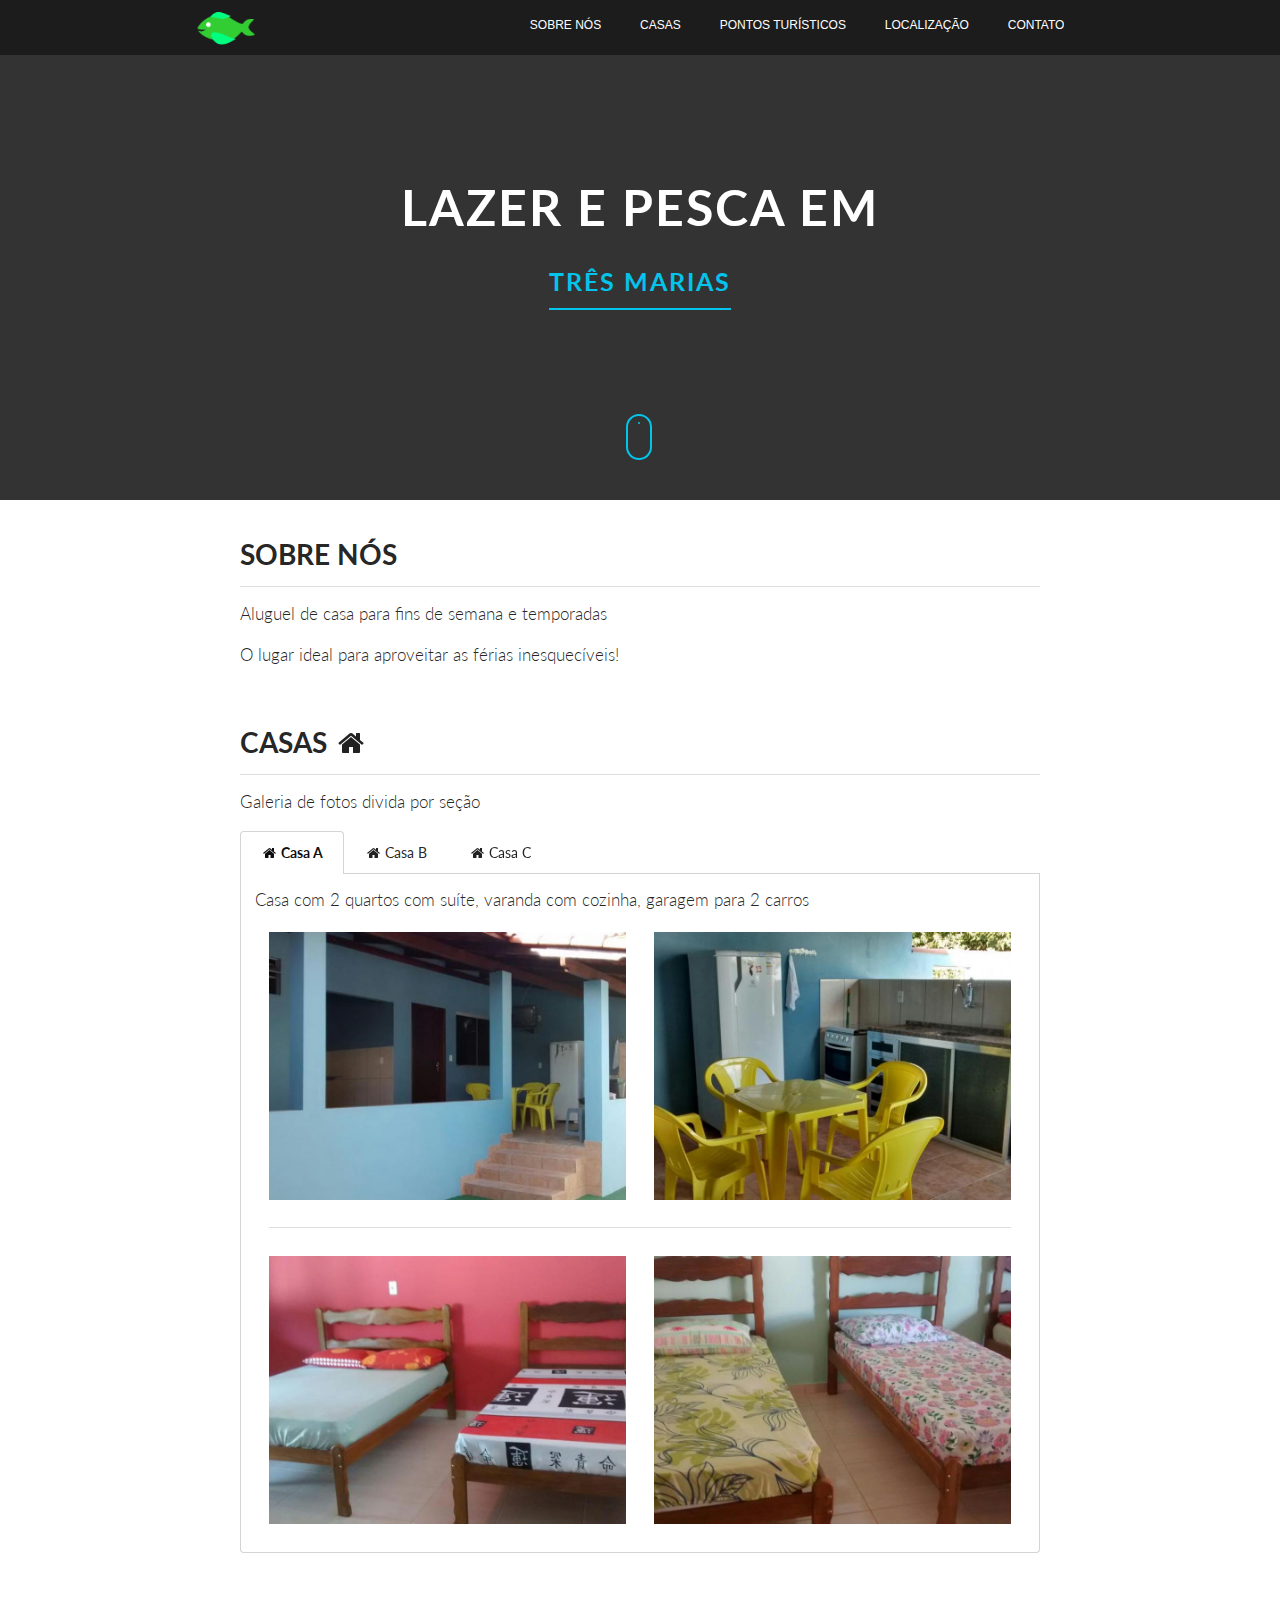
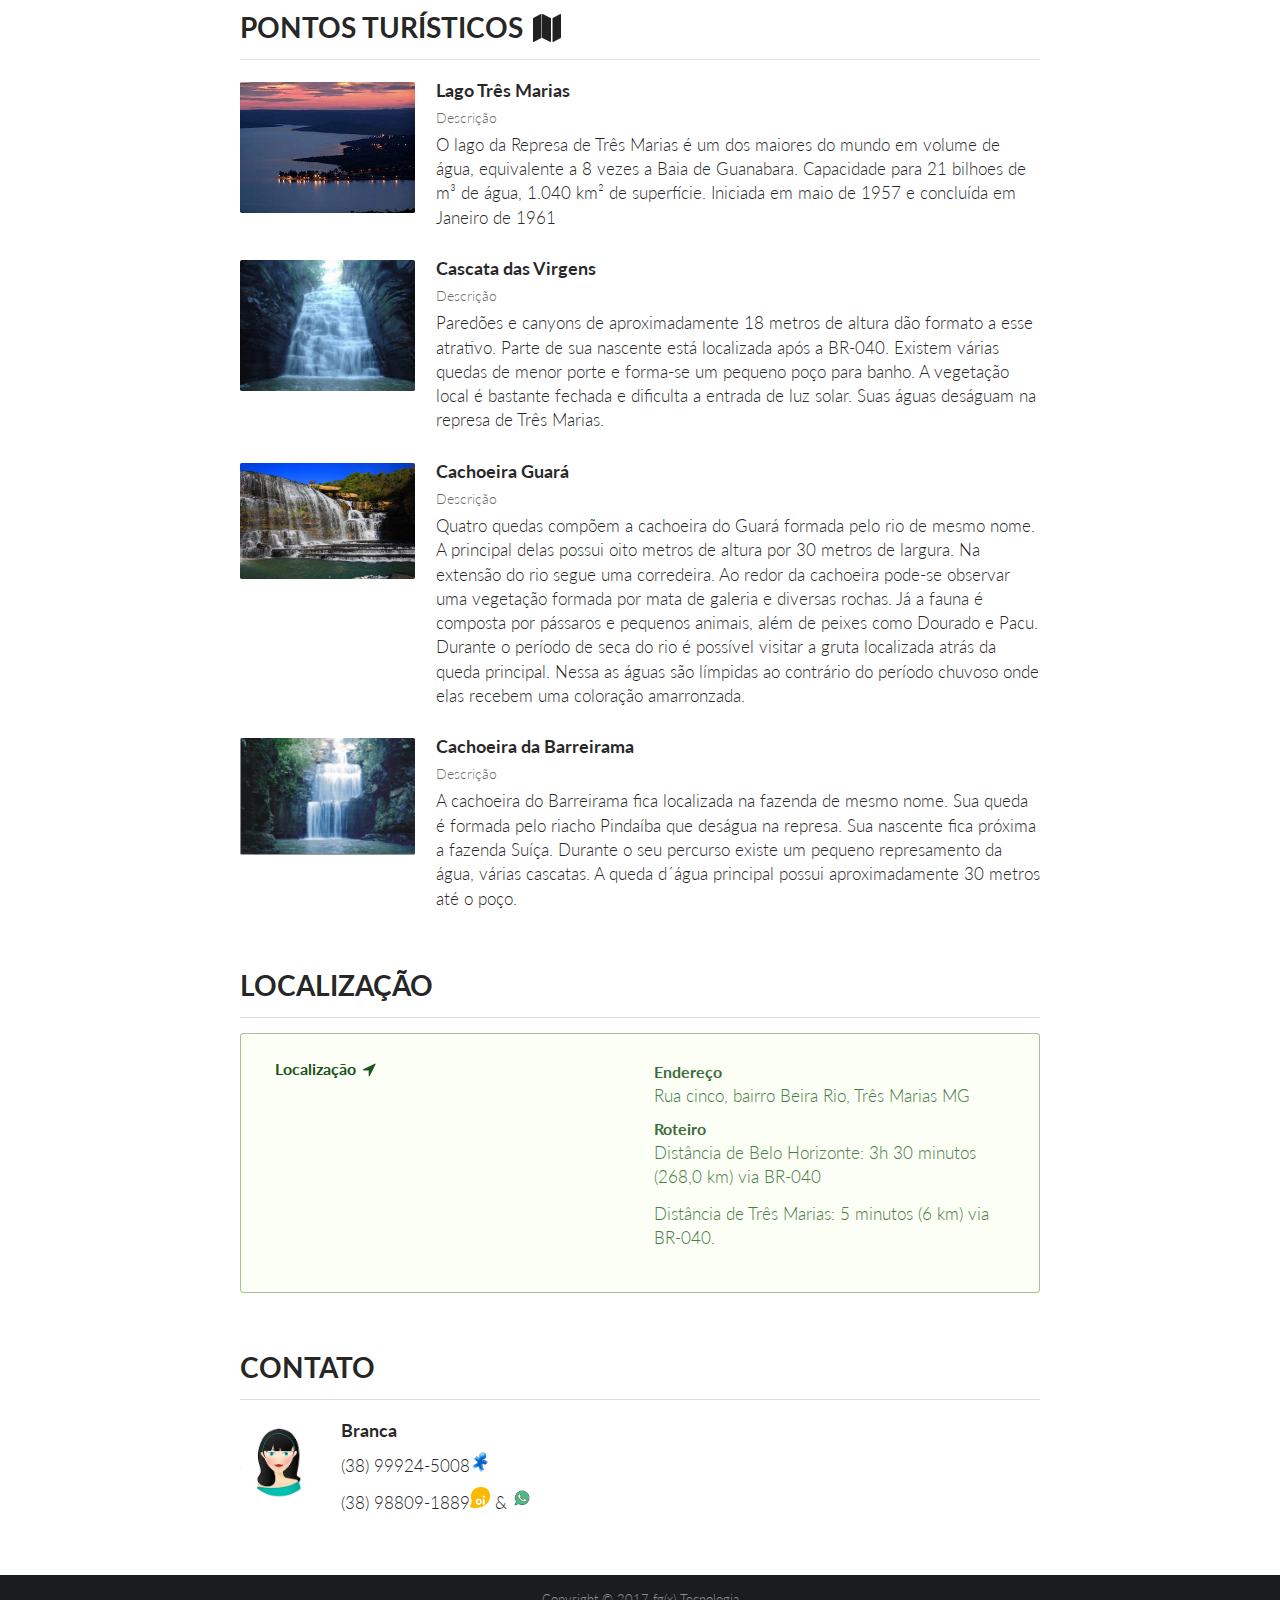
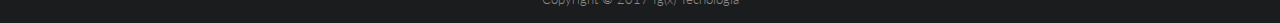
<file: backup/index - original.html>
<!-------

                                                                                                                                                         
                                                                                         */                                       (                            
                                                                                       #@*                                         &@.                         
                               /&@%,*%@/                                             /@#                                            ,@&                        
                             .@@@   &@@@/                                           @@,                                               &@*                      
                            .@@@(  /@@@@.                                         ,@@.                                                 %@#                     
                            %@@&.   ,/*                                          .@@*                                                   @@#                    
                           .@@@*                                                 @@(                                                    .@@/                   
                           #@@@                                                .&@&                                                      /@@,                  
                           @@@%                                                &@@*                                                       @@&                  
                     .****(@@@#*****.                   .(&@@@%.              ,@@@                     *&@@@&/     .#@@@@(                (@@*                 
                     .....&@@@,.....                 .&@@.     *@(%@@@        &@@#                  .@#     .@@% .@/   ,&@@#              .@@&                 
                          @@@(                     ,@@@,         &@@@/        @@@*                 %&        (@@@@.   ,@@@@#               @@@                 
                         /@@@.                    #@@@.          %@@@        ,@@@.                %%         &@@@*     ,%(.                &@@*                
                         &@@&                    #@@@*          .@@@(        *@@@.               .@         .@@@@                          %@@*                
                        .@@@/                   (@@@&           #@@@         /@@@                           (@@@/                          %@@*                
                        (@@@.                  /@@@@.          /@@@(         *@@@.                          @@@#                           %@@*                
                        @@@&                   &@@@&           @@@@          ,@@@.                         (@@@                            &@@*                
                       ,@@@*                   @@@@*          /@@@(           @@@*                         @@@#         .&                 @@@                 
                       %@@@                    #@@@,         .@@@@            &@@#               .#(.     #@@@.         @/                .@@&                 
                       @@@#                     (@@(        (@@@@(            ,@@@             .&@@@@    *@@@@        .@*                 /@@*                 
                      /@@@.                      .@@#    ,&&.@@@@              &@@*            .&@@&    %& ,@@/     .&%                   @@&                  
                      &@@&                          /&&@#,  *@@@#              ,@@&              (@@%%@&,    (@@&%&@#                    *@@*                  
                     .@@@.                                  @@@&                ,@@/                                                     @@#                   
                     (@@#                                  *@@@,                 ,@@.                                                   &@%                    
             @@@@(   @@&                    .&@@&         ,@@@/                   ,@@.                                                 %@#                     
            #@@@@*  %@%                     @@@@@.       #@@@.                      @@,                                               &@*                      
             @&.  ,@@.                      #@@,     ./@@@(                          /@#                                            ,@&                        
               ....                             ...,..                                 #@*                                         &@.                         
                                                                                         */                                       (                            
                                                                                                                                                              


    Contato: contatofgxtecnologia.com.br
    Data: 29/09/2017.


------>

<!DOCTYPE html>
<html lang="pt-br">

<head>
    <meta charset="UTF-8">
    <title>Lazer e pesca</title>
    <meta name="viewport" content="width=device-width, initial-scale=1">
    <meta name="description" content="Lazer e pesca em Três Marias!">
    
    
    <script src="https://code.jquery.com/jquery-3.2.1.min.js" integrity="sha256-hwg4gsxgFZhOsEEamdOYGBf13FyQuiTwlAQgxVSNgt4=" crossorigin="anonymous"></script>

    <!-- style menu -->
    <link rel="stylesheet" href="css/styleMenu.css">
    
    <!-- style galeria lightbos -->
    <link rel="stylesheet" href="css/lightbox.min.css">
    
    <!--- preloader css -->
    <link rel="stylesheet" type="text/css" href="css/preloader.min.css">
    
    <!-- semantic -->
    <link rel="stylesheet" href="css/semantic.min.css">
    <script src="js/semantic.min.js"></script>


    <style>
        
        /* secão cabeçalho */
        .cabecalho{
            margin-bottom: 40px;
        }
    
          /* secão conteúdo */
        .ui.container section{
            max-width: 800px;
            margin: auto;
            margin-top: 20px;
            margin-bottom: 60px;
        }
        .ui.container h1{
            text-transform: uppercase;
        }
        .ui.items .item{
            margin-top: 30px;
        }
        @media screen and (max-width: 767px) {
            #descricaoContato{
                text-align: center;
            }
           .ui.tabular.menu .item{
                padding-left: 10px;
                padding-right: 10px;
            }
            .menuFixo{
                padding-top: 5px;
            }
            .mobile-toggle{
                padding-top: 16px;
            }
          
        }
        
       
        
    
    </style>
    
</head>

<body>

    
    <!-----------------------------start preloader------------------->
    <div class="preloader">
        <div class="sk-wave">
            <div class="sk-rect sk-rect1"></div>
            <div class="sk-rect sk-rect2"></div>
            <div class="sk-rect sk-rect3"></div>
            <div class="sk-rect sk-rect4"></div>
            <div class="sk-rect sk-rect5"></div>
        </div>
    </div>


    <!-- Menu -->
    <div class="menuFixo">

        <div class="row">
            
            <a class="logo" href=".cabecalho"><span><img src="img/logoPeixe2.png" width="60px"></span></a>

            <div class="mobile-toggle">
                <span></span>
                <span></span>
                <span></span>
            </div>

            <nav>
                <ul>
                    <li><a id="sec01" href=".sec01">sobre nós</a></li>
                    <li><a id="sec02" href=".sec02">casas</a></li>
                    <li><a id="sec03" href=".sec03">pontos turísticos</a></li>
                    <li><a id="sec04" href=".sec04">localização</a></li>
                    <li><a id="sec05" href=".sec05">contato</a></li>
                </ul>
            </nav>

        </div>
        <!-- / row -->

    </div>

    <section class="cabecalho">

        <h1><br>Lazer e pesca em<br><span>Três Marias</span></h1>

        <div class="mouse">
            <span></span>
        </div>

    </section>

    
    <div class="ui container">
        <section class="sec01">
            <h1 class="ui header">sobre nós</h1>
            <div class="ui divider"></div>
            <p>Aluguel de casa para fins de semana e temporadas</p>
            <p>O lugar ideal para aproveitar as férias inesquecíveis!</p>
        </section>
        
        <section class="sec02">
            <h1 class="ui header">casas <span><i class="home icon"></i></span></h1>
            <div class="ui divider"></div>
            
            <p>Galeria de fotos divida por seção</p>
                    
            <div class="ui text">
                <div class="ui top attached tabular menu">
                    <a class="active item" data-tab="casaA" data-tooltip="Galeria casa A - clique para mudar a seção"><span><i class="home icon"></i></span>Casa A</a>
                    <a class="item" data-tab="casaB" data-tooltip="Galeria casa B - clique para mudar a seção"><span><i class="home icon"></i></span>Casa B</a>
                    <a class="item" data-tab="casaC" data-tooltip="Galeria casa C - clique para mudar a seção"><span><i class="home icon"></i></span>Casa C</a>
                </div>
                <div class="ui bottom attached active tab segment" data-tab="casaA">
                    
                    <p style="margin-bottom:20px">Casa com 2 quartos com suíte, varanda com cozinha, garagem para 2 carros</p>
                    
                    <div class="ui stackable two column vertically divided grid container">
                        <div class="row">
                            <div class="column" data-tooltip="Varanda">
                                <div class="ui image">
                                    <a class="casaA-image-link" href="img/casaA/foto1.jpg" data-lightbox="casaA-set" data-title="Varanda com cozinha.">
                                        <img class="casaA-image" src="img/casaA/foto1.jpg" alt="" />
                                    </a>
                                </div>
                            </div>
                            <div class="column" data-tooltip="Cozinha">
                                 <div class="ui image">
                                    <a class="casaA-image-link" href="img/casaA/foto3.jpg" data-lightbox="casaA-set" data-title="Varanda com cozinha.">
                                        <img class="casaA-image" src="img/casaA/foto3.jpg" alt="" />
                                    </a>
                                </div>
                            </div>
                        </div>
                        <div class="row">
                            <div class="column">
                                <div class="ui image" data-tooltip="Quarto">
                                    <a class="casaA-image-link" href="img/casaA/foto4.jpg" data-lightbox="casaA-set" data-title="Quarto com cama de casal.">
                                        <img class="casaA-image" src="img/casaA/foto4.jpg" alt="" />
                                    </a>                                   
                                </div>
                            </div>
                            <div class="column">
                                 <div class="ui image" data-tooltip="Quarto">
                                    <a class="casaA-image-link" href="img/casaA/foto5.jpg" data-lightbox="casaA-set" data-title="Quarto três camas de solteiro.">
                                        <img class="casaA-image" src="img/casaA/foto5.jpg" alt="" />
                                    </a> 
                                </div>
                            </div>
                        </div>
                </div>
                </div>
                <div class="ui bottom attached tab segment" data-tab="casaB">
                    <p></p>
                    <p></p>
                </div>
                <div class="ui bottom attached tab segment" data-tab="casaC">
                    <p></p>
                    <p></p>
                </div>
                
            </div>
            
            <script>
                $(".menu .item").tab();
            </script>

        </section>
        
        <!-- pontos turísticos -->
        <section class="sec03">
            <h1 class="ui header">pontos turísticos <span><i class="map icon"></i></span></h1>
            <div class="ui divider"></div>
             

            <div class="ui items">
                <div class="item">
                    <div class="image">
                        <img src="img/pontosTuristicos/lagoa.jpg">
                    </div>
                    <div class="content">
                        <p class="header">Lago Três Marias</p>
                        <div class="meta">
                            <span>Descrição</span>
                        </div>
                        <div class="description">
                            <p>O lago da Represa de Três Marias é um dos maiores do mundo em volume de água, equivalente a 8 vezes a Baia de Guanabara. Capacidade para 21 bilhoes de m³ de água, 1.040 km² de superfície. Iniciada em maio de 1957 e concluída em Janeiro de 1961</p>
                        </div>
                        <!--<div class="extra">Additional Details</div>-->
                    </div>
                </div>
                <div class="item">
                    <div class="image">
                        <img src="img/pontosTuristicos/cascastaVirgens.jpg">
                    </div>
                    <div class="content">
                        <p class="header">Cascata das Virgens</p>
                        <div class="meta">
                            <span>Descrição</span>
                        </div>
                        <div class="description">
                            <p>Paredões e canyons de aproximadamente 18 metros de altura dão formato a esse atrativo. Parte de sua nascente está localizada após a BR-040. Existem várias quedas de menor porte e forma-se um pequeno poço para banho. A vegetação local é bastante fechada e dificulta a entrada de luz solar. Suas águas deságuam na represa de Três Marias.</p>
                        </div>
                    </div>
                </div>
                <div class="item">
                    <div class="image">
                        <img src="img/pontosTuristicos/cachoeiraGuara.jpg">
                    </div>
                    <div class="content">
                        <p class="header">Cachoeira Guará</p>
                        <div class="meta">
                            <span>Descrição</span>
                        </div>
                        <div class="description">
                            <p>Quatro quedas compõem a cachoeira do Guará formada pelo rio de mesmo nome. A principal delas possui oito metros de altura por 30 metros de largura. Na extensão do rio segue uma corredeira. Ao redor da cachoeira pode-se observar uma vegetação formada por mata de galeria e diversas rochas. Já a fauna é composta por pássaros e pequenos animais, além de peixes como Dourado e Pacu. Durante o período de seca do rio é possível visitar a gruta localizada atrás da queda principal. Nessa as águas são límpidas ao contrário do período chuvoso onde elas recebem uma coloração amarronzada.</p>
                        </div>
                    </div>
                </div>
                 <div class="item">
                    <div class="image">
                        <img src="img/pontosTuristicos/cachoeiraBarreirama.jpg">
                    </div>
                    <div class="content">
                        <p class="header">Cachoeira da Barreirama</p>
                        <div class="meta">
                            <span>Descrição</span>
                        </div>
                        <div class="description">
                            <p>A cachoeira do Barreirama fica localizada na fazenda de mesmo nome. Sua queda é formada pelo riacho Pindaíba que deságua na represa. Sua nascente fica próxima a fazenda Suíça. Durante o seu percurso existe um pequeno represamento da água, várias cascatas. A queda d´água principal possui aproximadamente 30 metros até o poço.</p>
                        </div>
                    </div>
                </div>
            </div>
             
             
             

        </section>
        <!-- localização -->
        <section class="sec04">
            <h1 class="ui header">localização</h1>
            <div class="ui divider"></div>
        
            <!--localização-->
            <div class="ui ignored positive icon message">

                <div class="ui stackable two column vertically divided grid container">
                    <div class="row">
                        <div class="column">
                            <div class="">
                                <h3 class="header">Localização <span><i class="location arrow icon"></i></span></h3>
                                <p><iframe width="100%" frameborder="0" style="border:0" src="https://www.google.com/maps/embed/v1/place?key=AIzaSyCnMfWPANvjKE0KuBj3aZ2wbHuuVBkivUA &q=18°10'58.4&quot;S 45°15'02.8&quot;W" allowfullscreen> </iframe></p>
                            </div>
                        </div>
                        <div class="column">
                            <p class="header">Endereço</p>
                            <div class="description">
                                <p>Rua cinco, bairro Beira Rio, Três Marias MG</p>
                            </div>
                            <p class="header" style="margin-top:10px;">Roteiro</p>
                            <div class="description">
                                <p>Distância de Belo Horizonte: 3h 30 minutos (268,0 km) via BR-040</p>
                                <p>Distância de Três Marias: 5 minutos (6 km) via BR-040.</p>
                            </div>
                        </div>
                    </div>
                </div>
            </div>
            
            
            <!--
            
            <div class="ui stackable two column vertically divided grid container">
    <div class="row">
        <div class="column">
            <div class="ui segment">Content</div>
        </div>
        <div class="column">
            <div class="ui segment">Content</div>
        </div>
    </div>

</div>
            
            -->                        
            
            
            
            
            
        </section>
        <!-- contato -->
        <section class="sec05">
            <h1 class="ui header">contato</h1>
            <div class="ui divider"></div>

            <!--contatos-->
            <div class="ui items">
                <div class="item">
                    <a class="ui tiny image">
                        <img src="img/contatoBrancav2.jpeg">
                    </a>
                    <div id="descricaoContato" class="content">
                        <p class="header">Branca</p>
                        <div class="description">
                            <p>(38) 99924-5008<span><img src="img/iconeVivo.png" width="20px"></span></p>
                            <p>(38) 98809-1889<span><img src="img/iconeOi.png " width="20px"></span> &amp; <span><img src="img/iconeWhatsaap.png" width="20px"></span></p>
                        </div>
                    </div>
                </div>
            </div>

        </section>
        
        
        
    </div>
    
    <div class="ui black inverted vertical footer segment" style="margin-top:60px;">
        <div class="ui center aligned container">
            <div class="ui horizontal inverted small divided link list">
                <a class="item" href="http://fgxtecnologia.com.br/" target="_blank">Copyright © 2017 fg(x) Tecnologia</a>
            </div>
        </div>
    </div>

    <!-- script galeria -->
    <script src="js/lightbox-plus-jquery.min.js"></script>

    <!-- javascript menu -->
    <script src="js/menu.js"></script>
    <!-- Marcar seção visível na tela passando parâmetros (seção e elemento do menu) para o metódo presente no arquivo menu.js -->
    <script type="text/javascript">
        $(document).scroll(function() {

            
            var sec = ['.sec01', '.sec02', '.sec03', '.sec04', '.sec05'];
            var nav = ['nav #sec01', 'nav #sec02', 'nav #sec03', 'nav #sec04', 'nav #sec05'];
            
            for (var i= 0; i < sec.length; i++){
                checkIfVisibleOnViewport(
                $(sec[i]),
                function() {
                    $(nav[i]).css("color", "#00FF7F");
                },
                function() {
                    $(nav[i]).css("color", "");
                }
            );
            }
            

        });
    </script>
    
    <script>
            //--- Preloader --->
            window.onload = (function() {
                $('.preloader').fadeOut();
            });
              
    </script>
    
   

</body>

</html>
</file>
<file: css/styleMenu.css>
nav a:hover{
    color: #03c4eb;
}

.menuFixo {
  position: fixed;
  max-height: 70px;
  z-index: 999;
  width: 100%;
  
  background: none;
  overflow: hidden;
  -webkit-transition: all 0.3s;
  transition: all 0.3s;
  opacity: 0;
  top: -100px;
  background-color: rgba(28, 28, 28, 1);
  opacity: 1;
  top: 0px; 
  font-family: "Montserrat", sans-serif;
}
@media only screen and (max-width: 766px) {
  .menuFixo {
    padding-top: 25px;
  }
}

.open-nav {
  max-height: 400px !important;
}
.open-nav .mobile-toggle {
  transform: rotate(-90deg);
  -webkit-transform: rotate(-90deg);
}

.logo {
  width: auto;
  font-size: 25px;
  color: #8f8f8f;
  text-transform: uppercase;
  float: left;
  display: block;
  margin-top: 0;
  line-height: 2;
    
}

.logo span{
    display: table-cell;
   
}

.logo span img{
     vertical-align: middle;
}

@media only screen and (max-width: 766px) {
  .logo {
    float: none;
    line-height: 0.9;
  }
}

nav {
  float: right;
  width: 90%;
}
@media only screen and (max-width: 766px) {
  nav {
    width: 100%;
  }
}
nav ul {
  list-style: none;
  overflow: hidden;
  text-align: right;
  float: right;
    margin-right: 20px;
}
@media only screen and (max-width: 766px) {
  nav ul {
    padding-top: 10px;
    margin-bottom: 22px;
    float: left;
    text-align: center;
    width: 100%;
  }
}
nav ul li {
  display: inline-block;
  margin-left: 35px;
  line-height: 1.5;
}
@media only screen and (max-width: 766px) {
  nav ul li {
    width: 100%;
    padding: 7px 0;
    margin: 0;
  }
}
nav ul a {
  color: #FFFFFF;
  text-transform: uppercase;
  font-size: 12px;
}

.mobile-toggle {
  display: none;
  cursor: pointer;
  font-size: 20px;
  position: absolute;
  right: 22px;
  top: 0;
  width: 30px;
  -webkit-transition: all 200ms ease-in;
  -moz-transition: all 200ms ease-in;
  transition: all 200ms ease-in;
}
@media only screen and (max-width: 766px) {
  .mobile-toggle {
    display: block;
  }
}
.mobile-toggle span {
  width: 30px;
  height: 4px;
  margin-bottom: 6px;
  border-radius: 1000px;
  background: #8f8f8f;
  display: block;
}

.row {
  width: 100%;
  max-width: 940px;
  margin: 0 auto;
  position: relative;
  padding: 0 2%;
}

* {
  box-sizing: border-box;
}

body {
  color: #8f8f8f;
  background: white;
  font-family: "Cardo", serif;
  font-weight: 300;
    margin: 0;
}

a {
  text-decoration: none;
}

h1 {
  font-size: 30px;
  line-height: 1.8;
  text-transform: uppercase;
  font-family: "Montserrat", sans-serif;
}

p {
  margin-bottom: 20px;
  font-size: 17px;
  line-height: 2;
}

.content {
  padding: 50px 2% 250px;
}

.cabecalho {
  position: relative;
  background: #333 no-repeat center center fixed;
  -webkit-background-size: cover;
  -moz-background-size: cover;
  background-size: cover;
  text-align: center;
  color: #fff;
  padding-top: 110px;
  min-height: 500px;
  letter-spacing: 2px;
  font-family: "Montserrat", sans-serif;
}
.cabecalho h1 {
  font-size: 50px;
  line-height: 1.3;
}
.cabecalho h1 span {
  font-size: 25px;
  color: #03c4eb;
  border-bottom: 2px solid #03c4eb;
  padding-bottom: 12px;
  line-height: 3;
}

.mouse {
  display: block;
  margin: 0 auto;
  width: 26px;
  height: 46px;
  border-radius: 13px;
  border: 2px solid #03c4eb;
  bottom: 40px;
  position: absolute;
  left: 50%;
  margin-left: -14px;
}
.mouse span {
  display: block;
  margin: 6px auto;
  width: 2px;
  height: 2px;
  border-radius: 4px;
  background: #03c4eb;
  border: 1px solid transparent;
  -webkit-animation-duration: 1s;
  animation-duration: 1s;
  -webkit-animation-fill-mode: both;
  animation-fill-mode: both;
  -webkit-animation-iteration-count: infinite;
  animation-iteration-count: infinite;
  -webkit-animation-name: scroll;
  animation-name: scroll;
}

@-webkit-keyframes scroll {
  0% {
    opacity: 1;
    -webkit-transform: translateY(0);
    transform: translateY(0);
  }
  100% {
    opacity: 0;
    -webkit-transform: translateY(20px);
    transform: translateY(20px);
  }
}
@keyframes scroll {
  0% {
    opacity: 1;
    -webkit-transform: translateY(0);
    -ms-transform: translateY(0);
    transform: translateY(0);
  }
  100% {
    opacity: 0;
    -webkit-transform: translateY(20px);
    -ms-transform: translateY(20px);
    transform: translateY(20px);
  }
}
</file>
<file: backup/css/styleMenu.css>
nav a:hover{
    color: #03c4eb;
}

.menuFixo {
  position: fixed;
  max-height: 70px;
  z-index: 999;
  width: 100%;
  
  background: none;
  overflow: hidden;
  -webkit-transition: all 0.3s;
  transition: all 0.3s;
  opacity: 0;
  top: -100px;
  background-color: rgba(28, 28, 28, 1);
  opacity: 1;
  top: 0px; 
  font-family: "Montserrat", sans-serif;
}
@media only screen and (max-width: 766px) {
  .menuFixo {
    padding-top: 25px;
  }
}

.open-nav {
  max-height: 400px !important;
}
.open-nav .mobile-toggle {
  transform: rotate(-90deg);
  -webkit-transform: rotate(-90deg);
}

.logo {
  width: auto;
  font-size: 25px;
  color: #8f8f8f;
  text-transform: uppercase;
  float: left;
  display: block;
  margin-top: 0;
  line-height: 2;
    
}

.logo span{
    display: table-cell;
   
}

.logo span img{
     vertical-align: middle;
}

@media only screen and (max-width: 766px) {
  .logo {
    float: none;
    line-height: 0.9;
  }
}

nav {
  float: right;
  width: 90%;
}
@media only screen and (max-width: 766px) {
  nav {
    width: 100%;
  }
}
nav ul {
  list-style: none;
  overflow: hidden;
  text-align: right;
  float: right;
    margin-right: 20px;
}
@media only screen and (max-width: 766px) {
  nav ul {
    padding-top: 10px;
    margin-bottom: 22px;
    float: left;
    text-align: center;
    width: 100%;
  }
}
nav ul li {
  display: inline-block;
  margin-left: 35px;
  line-height: 1.5;
}
@media only screen and (max-width: 766px) {
  nav ul li {
    width: 100%;
    padding: 7px 0;
    margin: 0;
  }
}
nav ul a {
  color: #FFFFFF;
  text-transform: uppercase;
  font-size: 12px;
}

.mobile-toggle {
  display: none;
  cursor: pointer;
  font-size: 20px;
  position: absolute;
  right: 22px;
  top: 0;
  width: 30px;
  -webkit-transition: all 200ms ease-in;
  -moz-transition: all 200ms ease-in;
  transition: all 200ms ease-in;
}
@media only screen and (max-width: 766px) {
  .mobile-toggle {
    display: block;
  }
}
.mobile-toggle span {
  width: 30px;
  height: 4px;
  margin-bottom: 6px;
  border-radius: 1000px;
  background: #8f8f8f;
  display: block;
}

.row {
  width: 100%;
  max-width: 940px;
  margin: 0 auto;
  position: relative;
  padding: 0 2%;
}

* {
  box-sizing: border-box;
}

body {
  color: #8f8f8f;
  background: white;
  font-family: "Cardo", serif;
  font-weight: 300;
    margin: 0;
}

a {
  text-decoration: none;
}

h1 {
  font-size: 30px;
  line-height: 1.8;
  text-transform: uppercase;
  font-family: "Montserrat", sans-serif;
}

p {
  margin-bottom: 20px;
  font-size: 17px;
  line-height: 2;
}

.content {
  padding: 50px 2% 250px;
}

.cabecalho {
  position: relative;
  background: #333 no-repeat center center fixed;
  -webkit-background-size: cover;
  -moz-background-size: cover;
  background-size: cover;
  text-align: center;
  color: #fff;
  padding-top: 110px;
  min-height: 500px;
  letter-spacing: 2px;
  font-family: "Montserrat", sans-serif;
}
.cabecalho h1 {
  font-size: 50px;
  line-height: 1.3;
}
.cabecalho h1 span {
  font-size: 25px;
  color: #03c4eb;
  border-bottom: 2px solid #03c4eb;
  padding-bottom: 12px;
  line-height: 3;
}

.mouse {
  display: block;
  margin: 0 auto;
  width: 26px;
  height: 46px;
  border-radius: 13px;
  border: 2px solid #03c4eb;
  bottom: 40px;
  position: absolute;
  left: 50%;
  margin-left: -14px;
}
.mouse span {
  display: block;
  margin: 6px auto;
  width: 2px;
  height: 2px;
  border-radius: 4px;
  background: #03c4eb;
  border: 1px solid transparent;
  -webkit-animation-duration: 1s;
  animation-duration: 1s;
  -webkit-animation-fill-mode: both;
  animation-fill-mode: both;
  -webkit-animation-iteration-count: infinite;
  animation-iteration-count: infinite;
  -webkit-animation-name: scroll;
  animation-name: scroll;
}

@-webkit-keyframes scroll {
  0% {
    opacity: 1;
    -webkit-transform: translateY(0);
    transform: translateY(0);
  }
  100% {
    opacity: 0;
    -webkit-transform: translateY(20px);
    transform: translateY(20px);
  }
}
@keyframes scroll {
  0% {
    opacity: 1;
    -webkit-transform: translateY(0);
    -ms-transform: translateY(0);
    transform: translateY(0);
  }
  100% {
    opacity: 0;
    -webkit-transform: translateY(20px);
    -ms-transform: translateY(20px);
    transform: translateY(20px);
  }
}
</file>
<file: css/preloader.min.css>
.preloader {
    position: fixed;
    top: 0;
    left: 0;
    width: 100%;
    height: 100%;
    z-index: 99999;
    display: -webkit-flex;
    display: -ms-flexbox;
    display: flex;
    -webkit-flex-flow: row nowrap;
    -ms-flex-flow: row nowrap;
    flex-flow: row nowrap;
    -webkit-align-items: center;
    -ms-flex-align: center;
    align-items: center;
    background: #fff
}

.sk-wave {
    margin: 40px auto;
    width: 50px;
    height: 40px;
    text-align: center;
    font-size: 10px
}

.sk-wave .sk-rect {
    /*background-color: #333;*/
    height: 100%;
    width: 6px;
    display: inline-block;
    -webkit-animation: sk-waveStretchDelay 1.2s infinite ease-in-out;
    animation: sk-waveStretchDelay 1.2s infinite ease-in-out
}

.sk-wave .sk-rect1 {
    -webkit-animation-delay: -1.2s;
    animation-delay: -1.2s
}

.sk-wave .sk-rect2 {
    -webkit-animation-delay: -1.1s;
    animation-delay: -1.1s
}

.sk-wave .sk-rect3 {
    -webkit-animation-delay: -1s;
    animation-delay: -1s
}

.sk-wave .sk-rect4 {
    -webkit-animation-delay: -.9s;
    animation-delay: -.9s
}

.sk-wave .sk-rect5 {
    -webkit-animation-delay: -.8s;
    animation-delay: -.8s
}

@-webkit-keyframes sk-waveStretchDelay {
    0%,
    100%,
    40% {
        -webkit-transform: scaleY(.4);
        transform: scaleY(.4)
    }
    20% {
        -webkit-transform: scaleY(1);
        transform: scaleY(1)
    }
}

@keyframes sk-waveStretchDelay {
    0%,
    100%,
    40% {
        -webkit-transform: scaleY(.4);
        transform: scaleY(.4)
    }
    20% {
        -webkit-transform: scaleY(1);
        transform: scaleY(1)
    }
}
</file>
<file: backup/css/preloader.min.css>
.preloader {
    position: fixed;
    top: 0;
    left: 0;
    width: 100%;
    height: 100%;
    z-index: 99999;
    display: -webkit-flex;
    display: -ms-flexbox;
    display: flex;
    -webkit-flex-flow: row nowrap;
    -ms-flex-flow: row nowrap;
    flex-flow: row nowrap;
    -webkit-align-items: center;
    -ms-flex-align: center;
    align-items: center;
    background: #fff
}

.sk-wave {
    margin: 40px auto;
    width: 50px;
    height: 40px;
    text-align: center;
    font-size: 10px
}

.sk-wave .sk-rect {
    /*background-color: #333;*/
    height: 100%;
    width: 6px;
    display: inline-block;
    -webkit-animation: sk-waveStretchDelay 1.2s infinite ease-in-out;
    animation: sk-waveStretchDelay 1.2s infinite ease-in-out
}

.sk-wave .sk-rect1 {
    -webkit-animation-delay: -1.2s;
    animation-delay: -1.2s
}

.sk-wave .sk-rect2 {
    -webkit-animation-delay: -1.1s;
    animation-delay: -1.1s
}

.sk-wave .sk-rect3 {
    -webkit-animation-delay: -1s;
    animation-delay: -1s
}

.sk-wave .sk-rect4 {
    -webkit-animation-delay: -.9s;
    animation-delay: -.9s
}

.sk-wave .sk-rect5 {
    -webkit-animation-delay: -.8s;
    animation-delay: -.8s
}

@-webkit-keyframes sk-waveStretchDelay {
    0%,
    100%,
    40% {
        -webkit-transform: scaleY(.4);
        transform: scaleY(.4)
    }
    20% {
        -webkit-transform: scaleY(1);
        transform: scaleY(1)
    }
}

@keyframes sk-waveStretchDelay {
    0%,
    100%,
    40% {
        -webkit-transform: scaleY(.4);
        transform: scaleY(.4)
    }
    20% {
        -webkit-transform: scaleY(1);
        transform: scaleY(1)
    }
}
</file>
